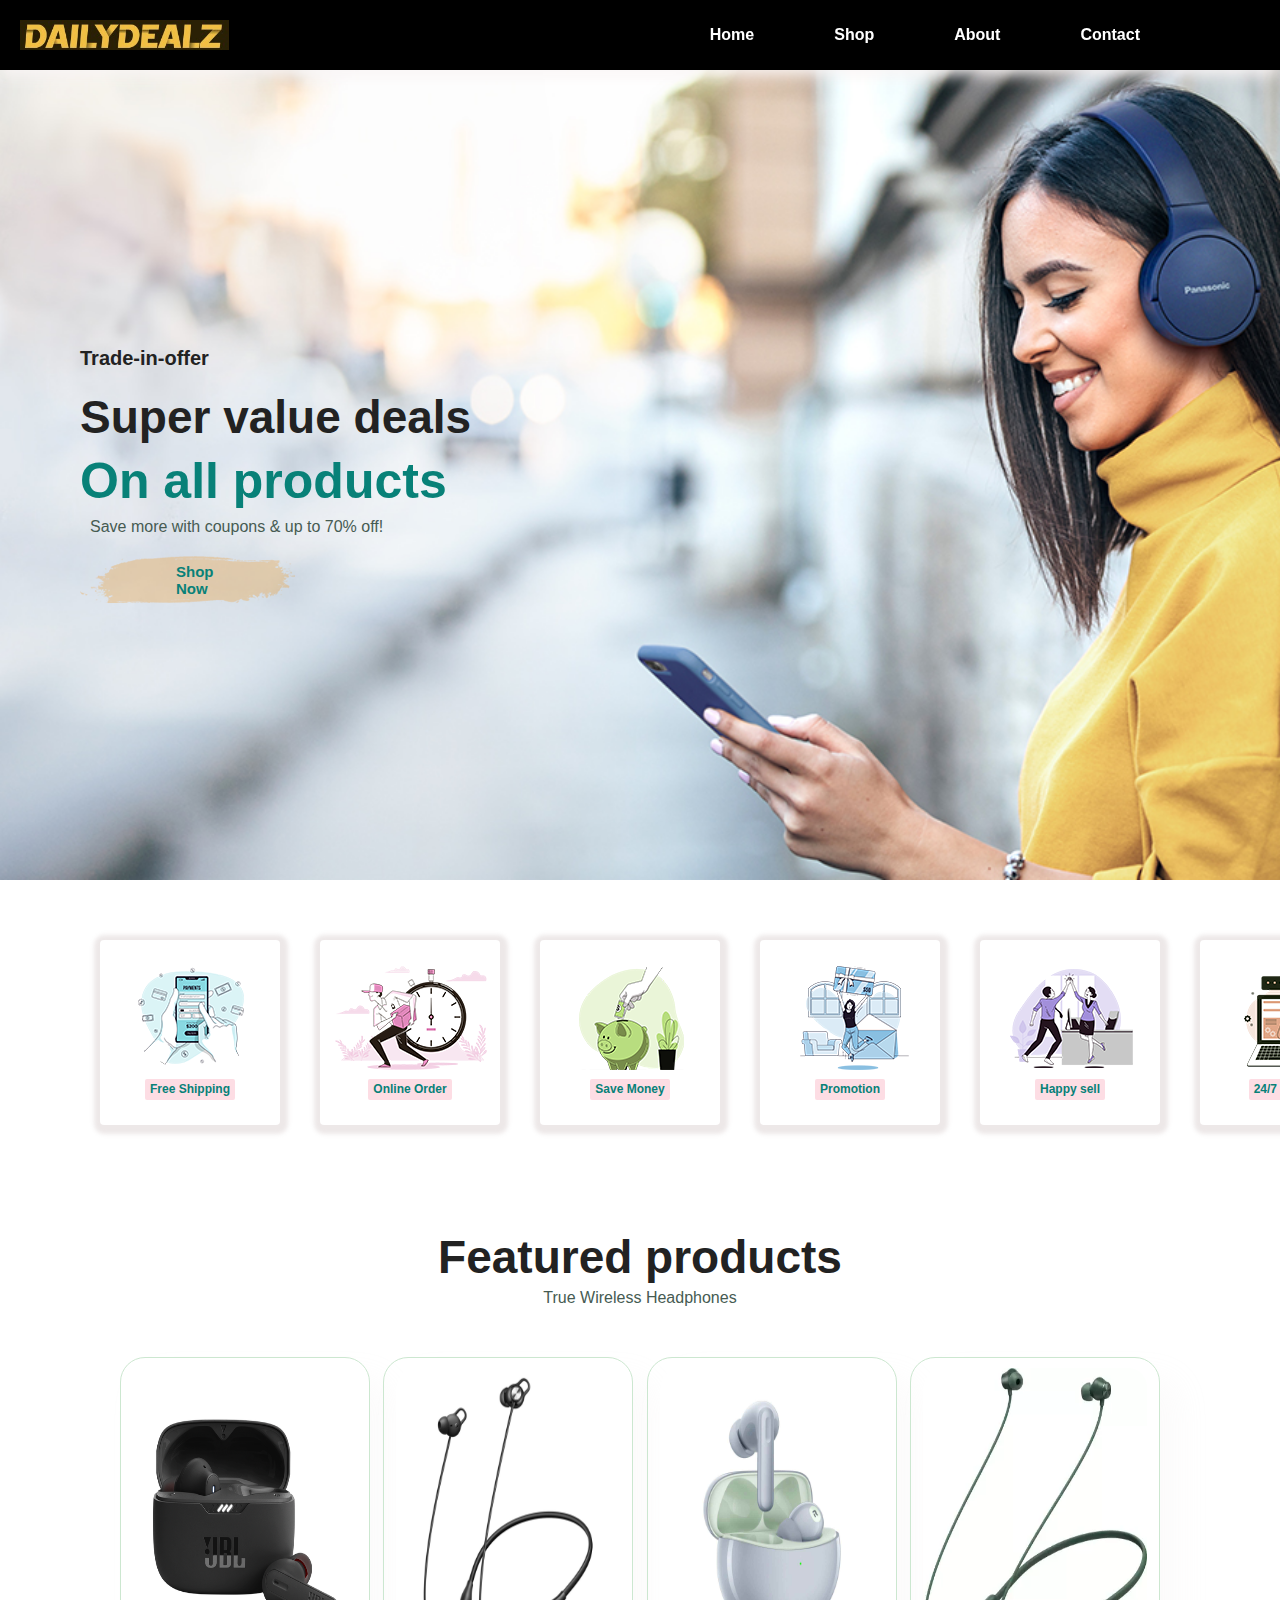
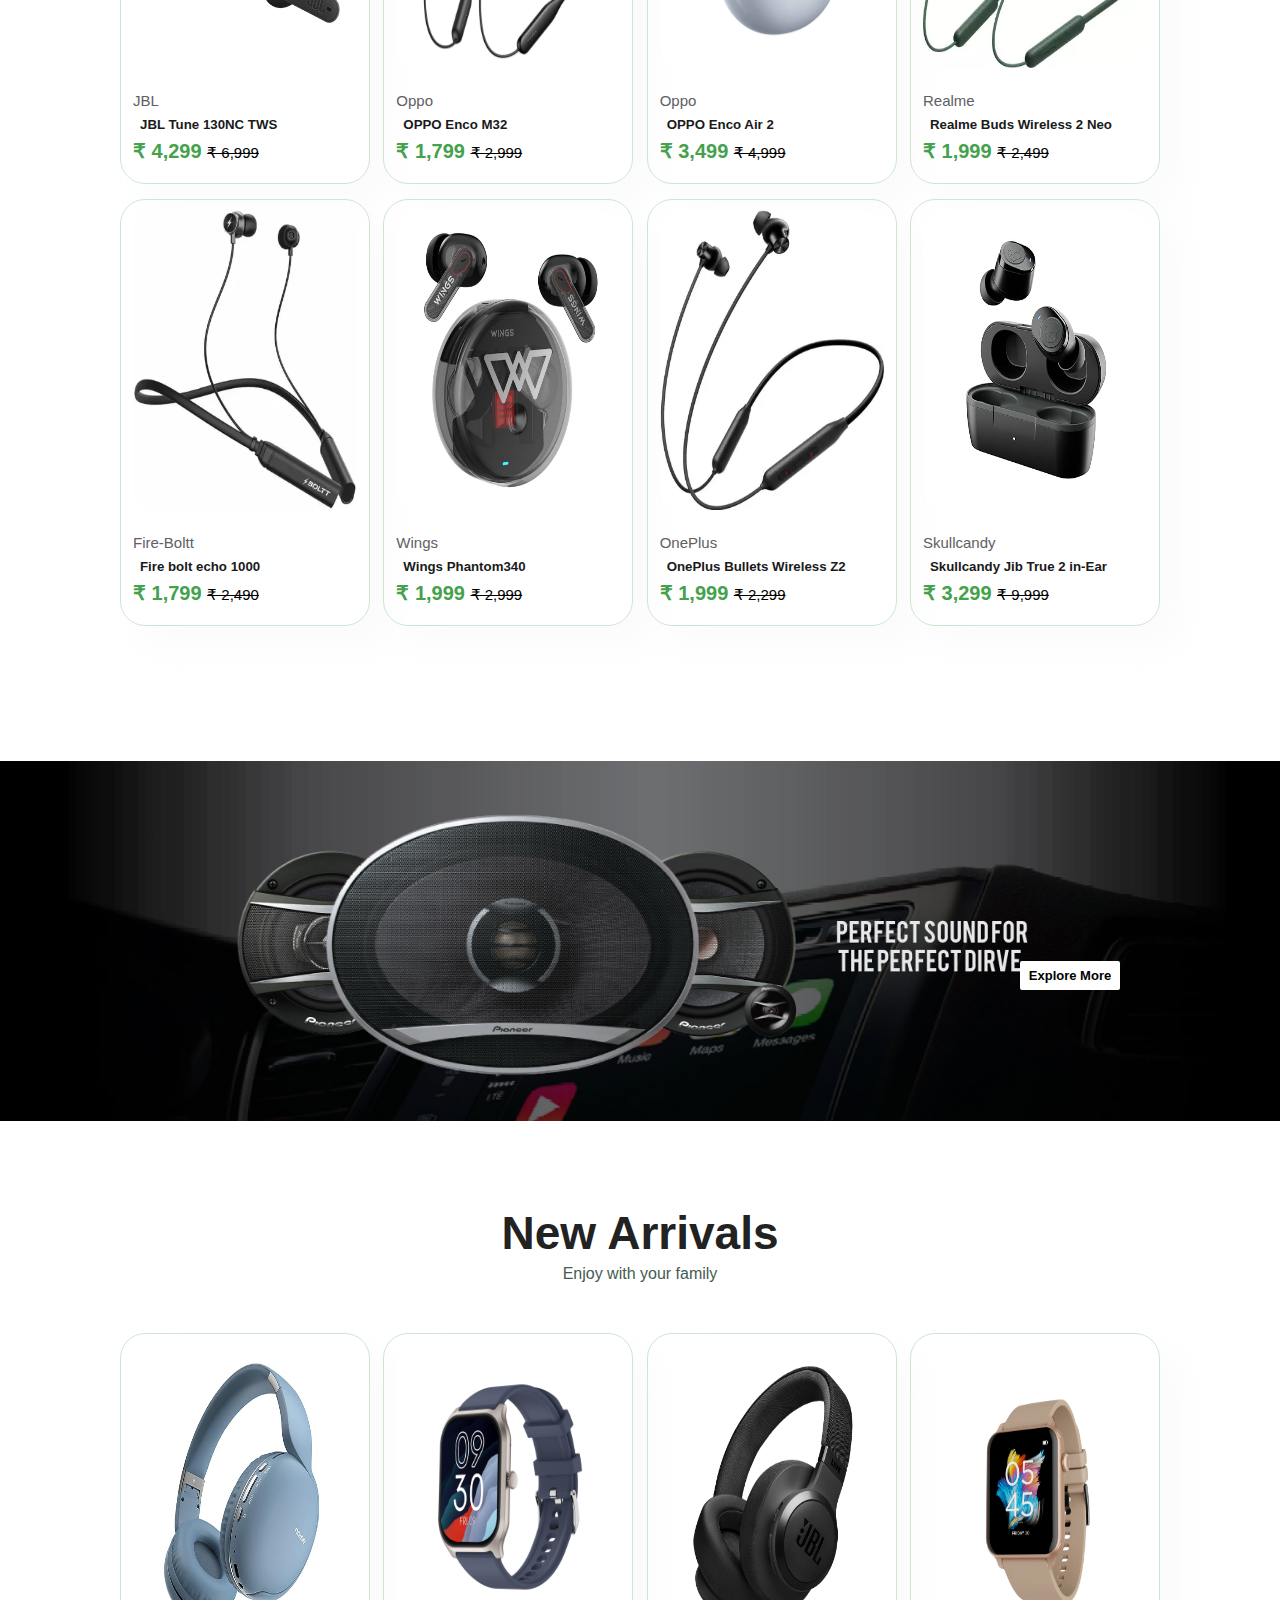
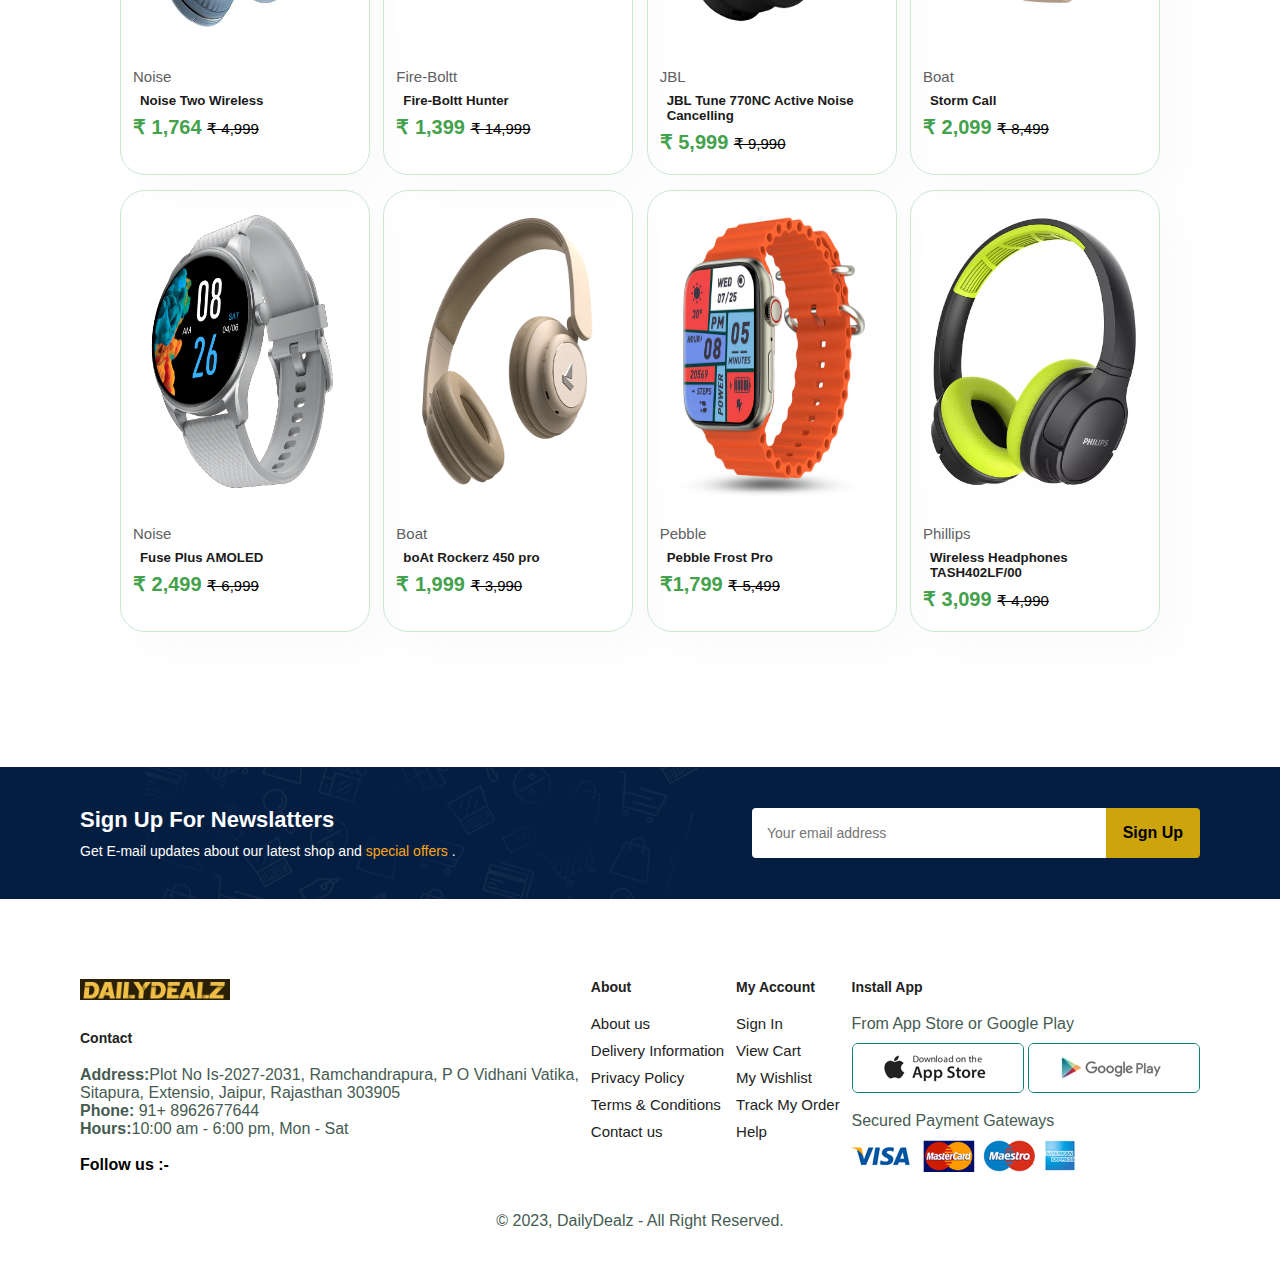
<file: index.html>
<!DOCTYPE html>
<html lang="en">

<head>
    <meta charset="UTF-8">
    <meta name="viewport" content="width=device-width, initial-scale=1.0">
    <title>DailyDealz</title>
    <link rel="stylesheet" href="https://cdnjs.cloudflare.com/ajax/libs/font-awesome/6.4.2/css/all.min.css"
        integrity="sha512-z3gLpd7yknf1YoNbCzqRKc4qyor8gaKU1qmn+CShxbuBusANI9QpRohGBreCFkKxLhei6S9CQXFEbbKuqLg0DA=="
        crossorigin="anonymous" referrerpolicy="no-referrer" />

    <link rel="stylesheet" href="style.css">

</head>

<body>
    <section id="header">
        <img src="daily.jpg" alt="Company Logo" height="30px">

        <div>
            <ul id="navbar">
                <li><a href="index.html">Home</a></li>
                <li><a href="shop.html">Shop</a></li>
                <li><a href="about.html">About</a></li>
                <li><a href="contact.html">Contact</a></li>
                <!-- <li><a href="account.html">Account</a></li> -->
                <li><a href="cart.html"><i class="fa-solid fa-cart-shopping fa-lg"></i></a></li>
            </ul>
        </div>
    </section>

    <section id="hero">
        <h4>Trade-in-offer</h4>
        <h2>Super value deals</h2>
        <h1>On all products</h1>
        <p style="margin-top: 5px; margin-left: 10px;">Save more with coupons & up to 70% off!</p>
        <button style="width: 90px;">Shop Now </button>
    </section>

    <section id="feature" class="section-p1">
        <div class="fe-box">
            <img src="f1.png" alt="Free Shipping">
            <h6>Free Shipping</h6>
        </div>
        <div class="fe-box">
            <img src="f2.png" alt="">
            <h6>Online Order</h6>

        </div>
        <div class="fe-box">
            <img src="f3.png" alt="Save Money">
            <h6>Save Money</h6>

        </div>
        <div class="fe-box">
            <img src="f4.png" alt="promotion">
            <h6>Promotion</h6>

        </div>

        <div class="fe-box">
            <img src="f5.png" alt="happiness">
            <h6>Happy sell</h6>

        </div>
        <div class="fe-box">
            <img src="f6.png" alt="24/7 Support">
            <h6>24/7 Support</h6>
        </div>
    </section>

    <section id="product" class="section-p1">
        <h2>Featured products</h2>
        <p style="margin-bottom: 30px;">True Wireless Headphones</p>
        <div class="pro-container">
            <div class="pro">
                <img src="jblear.png" height="300px">
                <div class="des">
                    <span>JBL</span>
                    <h5>JBL Tune 130NC TWS</h5>
                    <h4>₹ 4,299 <del style="font-weight: 10; font-size: 15px; color: black;">₹ 6,999</del> </h4>
                </div>
            </div>
            <div class="pro">
                <img src="oppoband.png" height="300px">
                <div class="des">
                    <span>Oppo</span>
                    <h5>OPPO Enco M32</h5>
                    <h4>₹ 1,799 <del style="font-weight: 10; font-size: 15px; color: black;">₹ 2,999</del> </h4>
                </div>
            </div>
            <div class="pro">
                <img src="oppo.png" height="300px">
                <div class="des">
                    <span>Oppo</span>
                    <h5>OPPO Enco Air 2 </h5>
                    <h4>₹ 3,499 <del style="font-weight: 10; font-size: 15px; color: black;">₹ 4,999</del> </h4>
                </div>
            </div>
            <div class="pro">
                <img src="realme.png" height="300px">
                <div class="des">
                    <span>Realme</span>
                    <h5>Realme Buds Wireless 2 Neo</h5>
                    <h4>₹ 1,999 <del style="font-weight: 10; font-size: 15px; color: black;">₹ 2,499</del> </h4>
                </div>
            </div>
            <div class="pro">
                <img src="firebolt.png" height="300px">
                <div class="des">
                    <span>Fire-Boltt</span>
                    <h5>Fire bolt echo 1000</h5>
                    <h4>₹ 1,799 <del style="font-weight: 10; font-size: 15px; color: black;">₹ 2,490</del> </h4>
                </div>
            </div>
            <div class="pro">
                <img src="wings.png" height="300px">
                <div class="des">
                    <span>Wings</span>
                    <h5>Wings Phantom340</h5>
                    <h4>₹ 1,999 <del style="font-weight: 10; font-size: 15px; color: black;">₹ 2,999</del> </h4>
                </div>
            </div>
            <div class="pro">
                <img src="oneplusband.png" height="300px">
                <div class="des">
                    <span>OnePlus</span>
                    <h5>OnePlus Bullets Wireless Z2</h5>
                    <h4>₹ 1,999 <del style="font-weight: 10; font-size: 15px; color: black;">₹ 2,299</del> </h4>
                </div>
            </div>
            <div class="pro">
                <img src="skullcandy.png" height="300px">
                <div class="des">
                    <span>Skullcandy</span>
                    <h5>Skullcandy Jib True 2 in-Ear</h5>
                    <h4>₹ 3,299 <del style="font-weight: 10; font-size: 15px; color: black;">₹ 9,999</del> </h4>
                </div>
            </div>
        </div>


    </section>

    <section id="banner" class="section-m1">
        <button style="width: 100px; "><B style="font-size: 13px;">Explore More</B></button>

    </section>

    <section id="product" class="section-p1">
        <h2>New Arrivals</h2>
        <p style="margin-bottom: 30px;">Enjoy with your family</p>
        <div class="pro-container">
            <div class="pro">
                <img src="noise.jpg" height="300px" onclick="window.location.href='sproduct.html';">
                <div class="des">
                    <span>Noise</span>
                    <h5>Noise Two Wireless</h5>
                    <h4>₹ 1,764 <del style="font-weight: 10; font-size: 15px; color: black;">₹ 4,999</del> </h4>
                </div>
            </div>
            <div class="pro">
                <img src="firewatch.png" height="300px">
                <div class="des">
                    <span>Fire-Boltt</span>
                    <h5>Fire-Boltt Hunter</h5>
                    <h4>₹ 1,399 <del style="font-weight: 10; font-size: 15px; color: black;">₹ 14,999</del> </h4>
                </div>
            </div>
            <div class="pro">
                <img src="jbl2.jpg" height="300px">
                <div class="des">
                    <span>JBL</span>
                    <h5>JBL Tune 770NC Active Noise Cancelling</h5>
                    <h4>₹ 5,999 <del style="font-weight: 10; font-size: 15px; color: black;">₹ 9,990</del> </h4>
                </div>
            </div>
            <div class="pro">
                <img src="boatwatch.png" height="300px">
                <div class="des">
                    <span>Boat</span>
                    <h5>Storm Call</h5>
                    <h4>₹ 2,099 <del style="font-weight: 10; font-size: 15px; color: black;">₹ 8,499</del> </h4>
                </div>
            </div>
            <div class="pro">
                <img src="noisewatch.png" height="300px">
                <div class="des">
                    <span>Noise</span>
                    <h5>Fuse Plus AMOLED</h5>
                    <h4>₹ 2,499 <del style="font-weight: 10; font-size: 15px; color: black;">₹ 6,999</del> </h4>
                </div>
            </div>
            <div class="pro">
                <img src="boatpro.jpg.webp" height="300px">
                <div class="des">
                    <span>Boat</span>
                    <h5>boAt Rockerz 450 pro</h5>
                    <h4>₹ 1,999  <del style="font-weight: 10; font-size: 15px; color: black;" >₹ 3,990</del> </h4>
                </div>
            </div>
            
            <div class="pro">
                <img src="pebble.png" height="300px">
                <div class="des">
                    <span>Pebble</span>
                    <h5>Pebble Frost Pro</h5>
                    <h4>₹1,799 <del style="font-weight: 10; font-size: 15px; color: black;">₹ 5,499</del> </h4>
                </div>
            </div>
            <div class="pro">
                <img src="phillips.jpg.webp" height="300px">
                <div class="des">
                    <span>Phillips</span>
                    <h5>Wireless Headphones TASH402LF/00</h5>
                    <h4>₹ 3,099 <del style="font-weight: 10; font-size: 15px; color: black;">₹ 4,990</del> </h4>
                </div>
            </div>
            
        </div>


    </section>

    <!-- <section id="sm-banner" class="section-p1">
        <div class="banner-box">

        </div>
    </section> -->

    <section id="newslatter" class="section-p1 section-m1">
        <div class="newstext">
            <h4 style="padding-bottom: 10px;">Sign Up For Newslatters</h4>
            <p>Get E-mail updates about our latest shop and <span style="color: #fba613;">special offers</span> .</p>

        </div>

        <div class="form">
            <input type="email" placeholder="Your email address">
            <button><a href="" style="text-decoration: none; font-weight: bold; font-size: 16px; color: black;">Sign
                    Up</a></button>
        </div>

    </section>

    <footer class="section-p1">
        <div class="col">
            <img src="daily.jpg" alt="" width="150px" style="margin-bottom: 30px;">
            <h4>Contact</h4>
            <p><strong>Address:</strong>Plot No Is-2027-2031, Ramchandrapura, P O Vidhani Vatika,<br> Sitapura,
                Extensio, Jaipur, Rajasthan 303905 </p>
            <p><strong>Phone:</strong> 91+ 8962677644</p>
            <p><strong>Hours:</strong>10:00 am - 6:00 pm, Mon - Sat </p>
            <div><br>
                <strong>Follow us :- </strong><br><br>
                <a href=""><i class="fa-brands fa-square-facebook fa-xl" style="color: #0e52c8;"></i></a>
                <a href=""><i class="fa-brands fa-linkedin fa-xl" style="color: #0b43a2;"></i></a>
                <a href=""><i class="fa-brands fa-square-x-twitter fa-xl" style="color: #010813;"></i></a>
                <a href=""><i class="fa-brands fa-square-instagram fa-xl" style="color: #e6148e;"></i></a>
                <a href=""><i class="fa-brands fa-square-whatsapp fa-xl" style="color: #15ca12;"></i></a>
            </div>
        </div>

        <div class="col">
            <h4>About</h4>
            <a href="">About us</a>
            <a href="">Delivery Information</a>
            <a href="">Privacy Policy</a>
            <a href="">Terms & Conditions</a>
            <a href="">Contact us</a>
        </div>

        <div class="col">
            <h4>My Account</h4>
            <a href="">Sign In</a>
            <a href="">View Cart </a>
            <a href="">My Wishlist</a>
            <a href="">Track My Order</a>
            <a href="">Help</a>
        </div>

        <div class="col install">
            <h4>Install App</h4>
            <p>From App Store or Google Play</p>
            <div class="row">
                <img src="app.jpg" alt="">
                <img src="play.jpg" alt="">
            </div>
            <p>Secured Payment Gateways </p>
            <img src="pay.png" alt="">
        </div>

        <div style="width: 100%; text-align: center;">
            <p>© 2023, DailyDealz - All Right Reserved.</p>
        </div>


    </footer>
</body>

</html>
</file>
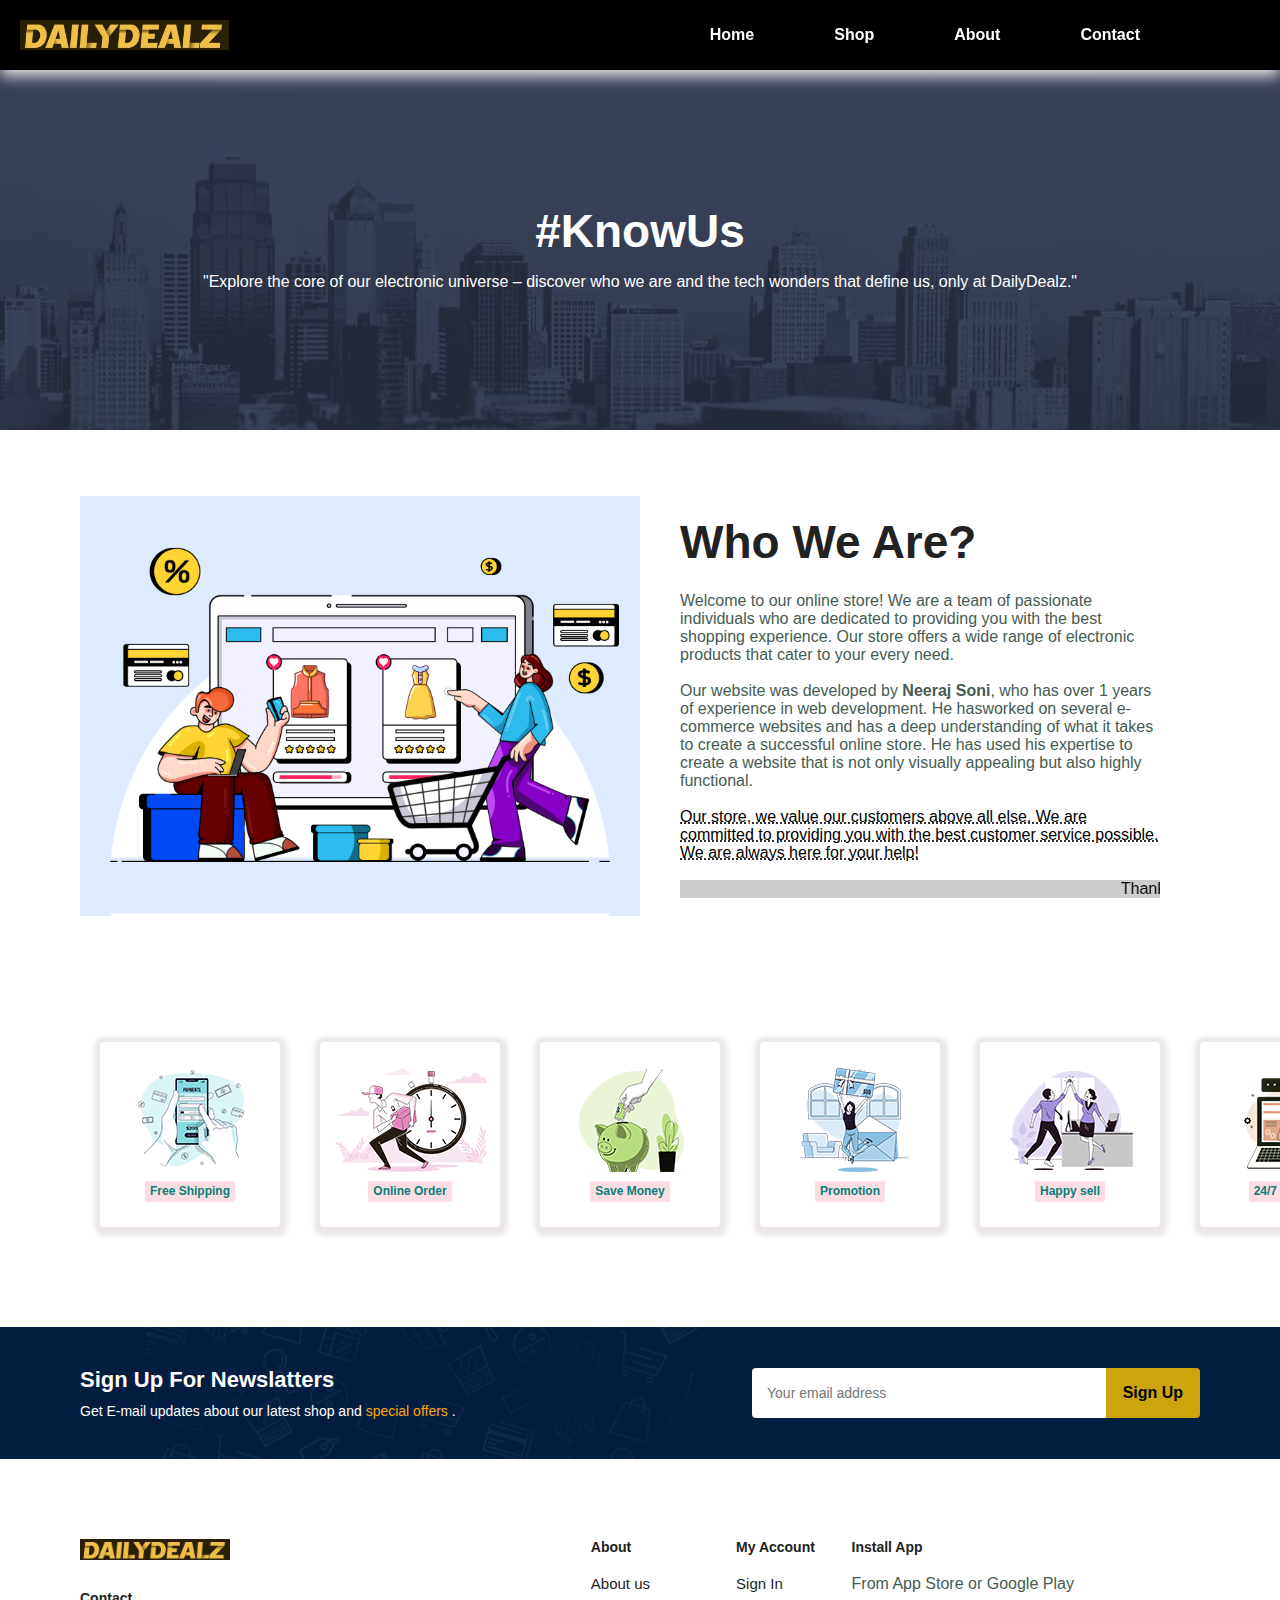
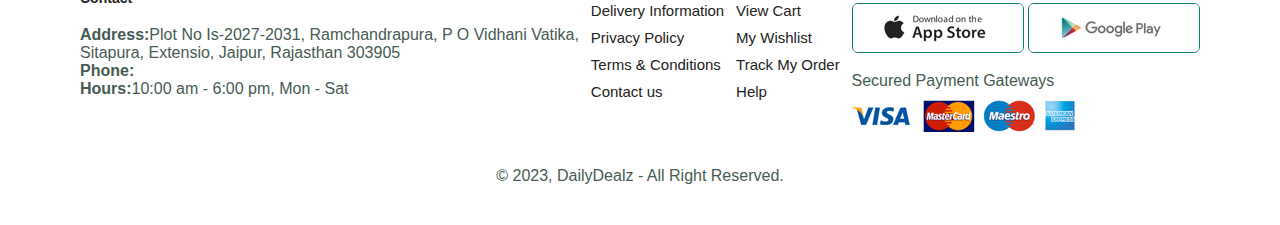
<file: about.html>
<!DOCTYPE html>
<html lang="en">

<head>
    <meta charset="UTF-8">
    <meta name="viewport" content="width=device-width, initial-scale=1.0">
    <title>Shop-DailyDealz</title>
    <!-- <link rel="stylesheet" href="https://pro.fontawesome.com/releases/v5.10.0/css/all.min.css"/> -->
    <link rel="stylesheet" href="https://cdnjs.cloudflare.com/ajax/libs/font-awesome/6.4.2/css/all.min.css"
        integrity="sha512-z3gLpd7yknf1YoNbCzqRKc4qyor8gaKU1qmn+CShxbuBusANI9QpRohGBreCFkKxLhei6S9CQXFEbbKuqLg0DA=="
        crossorigin="anonymous" referrerpolicy="no-referrer" />

    <link rel="stylesheet" href="style.css">

</head>

<body>
    <section id="header">
        <img src="daily.jpg" alt="Company Logo" height="30px">

        <div>
            <ul id="navbar">
                <li><a href="index.html">Home</a></li>
                <li><a href="shop.html">Shop</a></li>
                <li><a href="about.html">About</a></li>
                <li><a href="contact.html">Contact</a></li>
                <!-- <li><a href="account.html">Account</a></li> -->
                <!-- <li><a href="cart.html"><i class="fa-regular fa-cart-shopping" style="color: #fba613;"></i></a></li> -->
                <li><a href="cart.html"><i class="fa-solid fa-cart-shopping fa-lg"></i></a></li>
            </ul>
        </div>
    </section>

    <section id="Pageheader" class="about-header">
        <h2>#KnowUs</h2>
        <p>"Explore the core of our electronic universe – discover who we are and the tech wonders that define us, only
            at DailyDealz."</p>
    </section>

    <section id="about-head" class="section-p1">
        <img src="a6.jpg" alt="">
        <div>
            <h2>Who We Are?</h2><br>
            <p>Welcome to our online store! We are a team of passionate individuals who are dedicated to providing you
                with the best shopping experience. Our store offers a wide range of electronic products that cater to your every need.<br><br>Our website was developed by <b>Neeraj Soni</b>, who has over 1 years of
                experience in web development. He hasworked on several e-commerce websites and has a deep understanding of what it takes to create a successful online store. He has used his expertise to create a website that is not only visually
                appealing but also highly functional.</p><br>
                <abbr title="">Our store, we value our customers above all else. We are committed to providing you with the best customer service possible. We are always here for your help!</abbr>
            <br><br>
            <marquee bgcolor="#ccc" loop="-1" scrollamount="5" width="100%">Thank you for choosing our store. We hope
                you enjoy your shopping experience!</marquee>
        </div>
    </section>

    <section id="feature" class="section-p1">
        <div class="fe-box">
            <img src="f1.png" alt="Free Shipping">
            <h6>Free Shipping</h6>
        </div>
        <div class="fe-box">
            <img src="f2.png" alt="">
            <h6>Online Order</h6>

        </div>
        <div class="fe-box">
            <img src="f3.png" alt="Save Money">
            <h6>Save Money</h6>

        </div>
        <div class="fe-box">
            <img src="f4.png" alt="promotion">
            <h6>Promotion</h6>
            
        </div>

        <div class="fe-box">
            <img src="f5.png" alt="happiness">
            <h6>Happy sell</h6>

        </div>
        <div class="fe-box">
            <img src="f6.png" alt="24/7 Support">
            <h6>24/7 Support</h6>
        </div>
    </section>

    <section id="newslatter" class="section-p1 section-m1">
        <div class="newstext">
            <h4 style="padding-bottom: 10px;">Sign Up For Newslatters</h4>
            <p >Get E-mail updates about our latest shop and <span style="color: #fba613;">special offers</span> .</p>

        </div>

        <div class="form">
            <input type="email" placeholder="Your email address">
            <button><a href="" style="text-decoration: none; font-weight: bold; font-size: 16px; color: black;">Sign Up</a></button>
        </div>

    </section>

    <footer class="section-p1">
        <div class="col">
            <img src="daily.jpg" alt="" width="150px" style="margin-bottom: 30px;">
            <h4>Contact</h4>
            <p><strong>Address:</strong>Plot No Is-2027-2031, Ramchandrapura, P O Vidhani Vatika,<br> Sitapura,
                Extensio, Jaipur, Rajasthan 303905 </p>
            <p><strong>Phone:</strong></p>
            <p><strong>Hours:</strong>10:00 am - 6:00 pm, Mon - Sat </p>
            <div><br>
                <a href=""><i class="fa-brands fa-square-facebook fa-xl" style="color: #0e52c8;"></i></a>
                <a href=""><i class="fa-brands fa-linkedin fa-xl" style="color: #0b43a2;"></i></a>
                <a href=""><i class="fa-brands fa-square-x-twitter fa-xl" style="color: #010813;"></i></a>
                <a href=""><i class="fa-brands fa-square-instagram fa-xl" style="color: #e6148e;"></i></a>
                <a href=""><i class="fa-brands fa-square-whatsapp fa-xl" style="color: #15ca12;"></i></a>
            </div>
        </div>

        <div class="col">
            <h4>About</h4>
            <a href="">About us</a>
            <a href="">Delivery Information</a>
            <a href="">Privacy Policy</a>
            <a href="">Terms & Conditions</a>
            <a href="">Contact us</a>
        </div>

        <div class="col">
            <h4>My Account</h4>
            <a href="">Sign In</a>
            <a href="">View Cart </a>
            <a href="">My Wishlist</a>
            <a href="">Track My Order</a>
            <a href="">Help</a>
        </div>

        <div class="col install">
            <h4>Install App</h4>
            <p>From App Store or Google Play</p>
            <div class="row">
                <img src="app.jpg" alt="">
                <img src="play.jpg" alt="">
            </div>
            <p>Secured Payment Gateways </p>
            <img src="pay.png" alt="">
        </div>

        <div style="width: 100%; text-align: center;">
            <p>© 2023, DailyDealz - All Right Reserved.</p>
        </div>


    </footer>
</body>

</html>
</file>
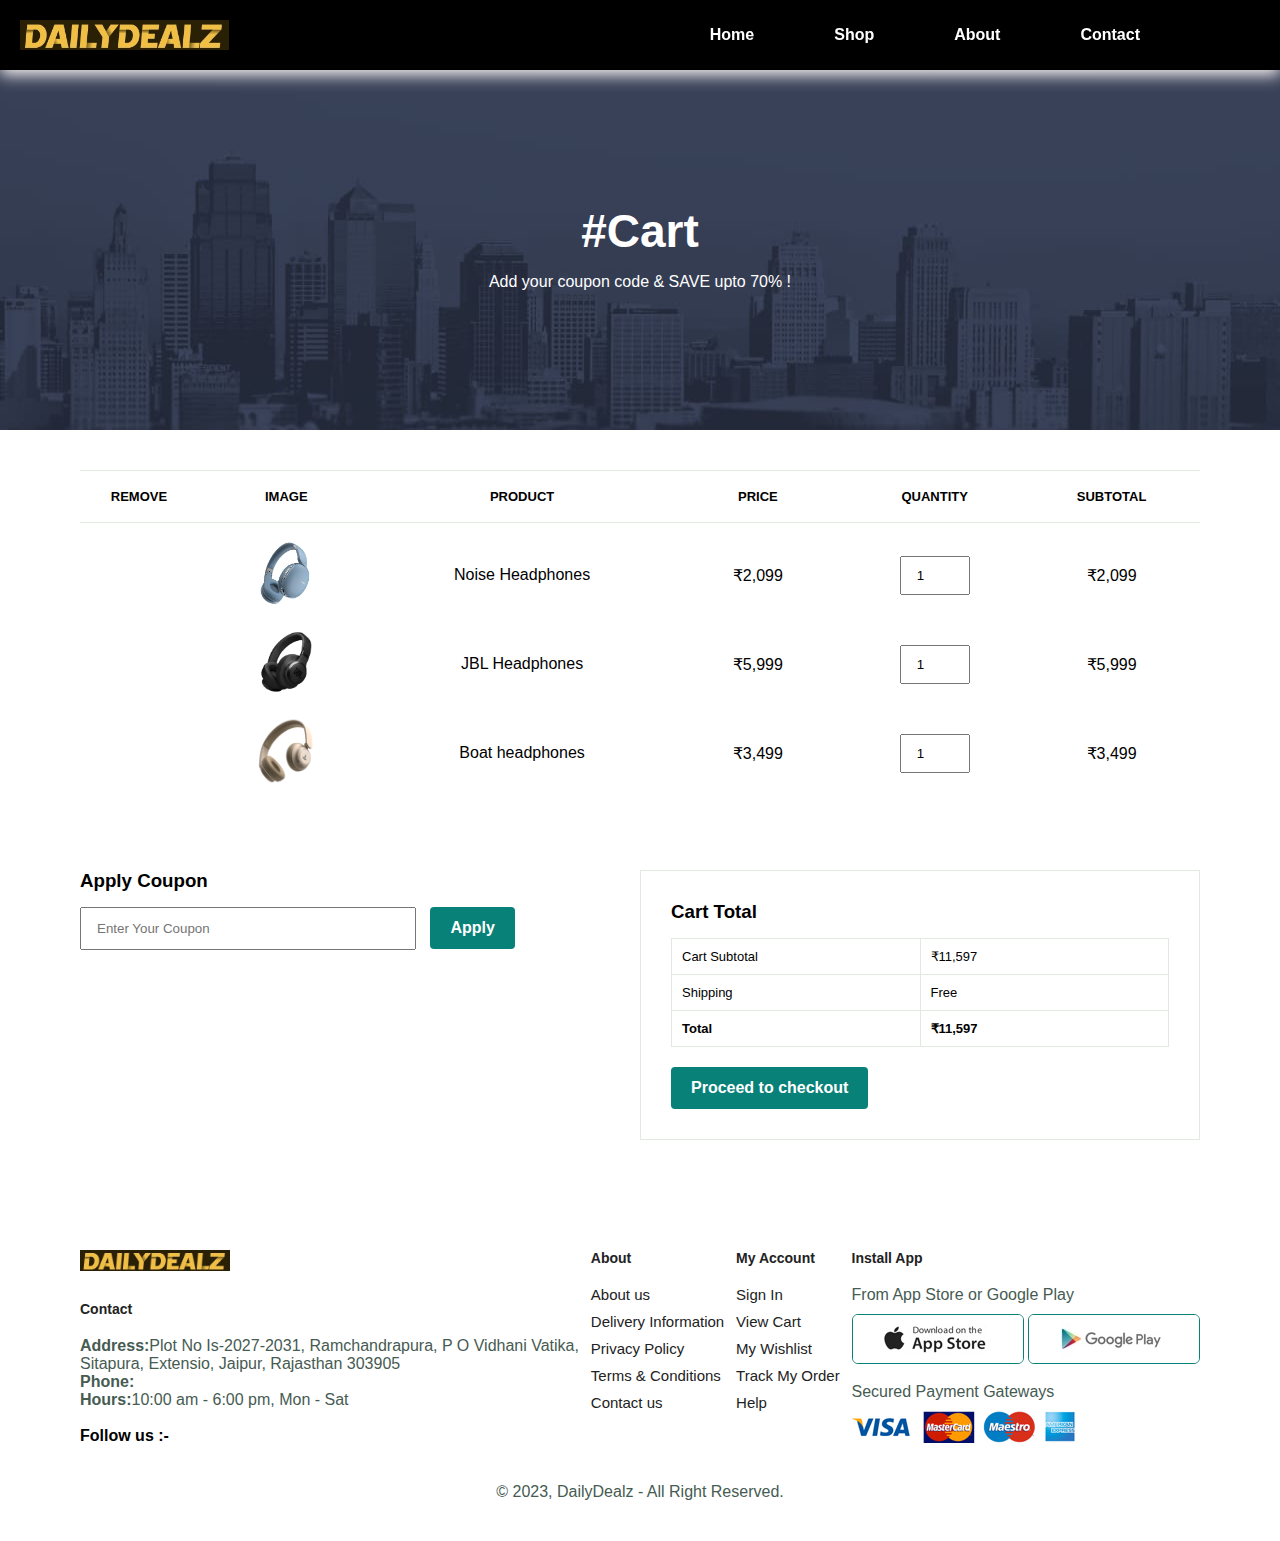
<file: cart.html>
<!DOCTYPE html>
<html lang="en">

<head>
    <meta charset="UTF-8">
    <meta name="viewport" content="width=device-width, initial-scale=1.0">
    <title>Shop-DailyDealz</title>
    <!-- <link rel="stylesheet" href="https://pro.fontawesome.com/releases/v5.10.0/css/all.min.css"/> -->
    <link rel="stylesheet" href="https://cdnjs.cloudflare.com/ajax/libs/font-awesome/6.4.2/css/all.min.css"
        integrity="sha512-z3gLpd7yknf1YoNbCzqRKc4qyor8gaKU1qmn+CShxbuBusANI9QpRohGBreCFkKxLhei6S9CQXFEbbKuqLg0DA=="
        crossorigin="anonymous" referrerpolicy="no-referrer" />

    <link rel="stylesheet" href="style.css">

</head>

<body>
    <section id="header">
        <img src="daily.jpg" alt="Company Logo" height="30px">

        <div>
            <ul id="navbar">
                <li><a href="index.html">Home</a></li>
                <li><a href="shop.html">Shop</a></li>
                <li><a href="about.html">About</a></li>
                <li><a href="contact.html">Contact</a></li>
                <!-- <li><a href="account.html">Account</a></li> -->
                <!-- <li><a href="cart.html"><i class="fa-regular fa-cart-shopping" style="color: #fba613;"></i></a></li> -->
                <li><a href="cart.html"><i class="fa-solid fa-cart-shopping fa-lg"></i></a></li>
            </ul>
        </div>
    </section>

    <section id="Pageheader" class="about-header">
        <h2>#Cart</h2>
        <p>Add your coupon code & SAVE upto 70% !</p>
    </section>

    <section id="cart" class="section-p1">
        <table width="100%">
            <thead>
                <tr>
                    <td>REMOVE</td>
                    <td>IMAGE</td>
                    <td>PRODUCT</td>
                    <td>PRICE</td>
                    <td>QUANTITY</td>
                    <td>SUBTOTAL</td>
                </tr>
            </thead>
            <tbody>
                <tr>
                    <td><a href="#"><i class="fa-regular fa-circle-xmark" style="color: #1b1c1d;"></i></a></td>
                    <td><img src="noise.jpg" height="70px" alt=""></td>
                    <td>Noise Headphones</td>
                    <td>₹2,099</td>
                    <td><input type="number" value="1" max="10" min="1"></td>
                    <td>₹2,099</td>
                </tr>
                <tr>
                    <td><a href="#"><i class="fa-regular fa-circle-xmark" style="color: #1b1c1d;"></i></a></td>
                    <td><img src="jbl2.jpg" height="70px" alt=""></td>
                    <td>JBL Headphones</td>
                    <td>₹5,999</td>
                    <td><input type="number" value="1" max="10" min="1"></td>
                    <td>₹5,999</td>
                </tr>
                <tr>
                    <td><a href="#"><i class="fa-regular fa-circle-xmark" style="color: #1b1c1d;"></i></a></td>
                    <td><img src="boatpro.jpg.webp" height="70px" alt=""></td>
                    <td>Boat headphones</td>
                    <td>₹3,499</td>
                    <td><input type="number" value="1" max="10" min="1"></td>
                    <td>₹3,499</td>
                </tr>
            </tbody>
        </table>
    </section>

    <section id="cart-add" class="section-p1">
        <div id="coupon">
            <h3>Apply Coupon</h3>
            <div>
                <input type="text" placeholder="Enter Your Coupon">
                <button class="normaly">Apply</button>
            </div>
        </div>

        <div id="subtotal">
            <h3>Cart Total</h3>
            <table>
                    <tr>
                        <td>Cart Subtotal</td>
                        <td>₹11,597</td>
                    </tr>
                    <tr>
                        <td>Shipping</td>
                        <td>Free</td>
                    </tr>
                    <tr>
                        <td><strong>Total</strong></td>
                        <td><strong>₹11,597</strong></td>
                    </tr>
            </table>
            <button class="normaly">Proceed to checkout</button>
        </div>
    </section>

    <footer class="section-p1">
        <div class="col">
            <img src="daily.jpg" alt="" width="150px" style="margin-bottom: 30px;">
            <h4>Contact</h4>
            <p><strong>Address:</strong>Plot No Is-2027-2031, Ramchandrapura, P O Vidhani Vatika,<br> Sitapura,
                Extensio, Jaipur, Rajasthan 303905 </p>
            <p><strong>Phone:</strong></p>
            <p><strong>Hours:</strong>10:00 am - 6:00 pm, Mon - Sat </p>
            <div><br>
                <strong>Follow us :- </strong><br><br>
                <a href=""><i class="fa-brands fa-square-facebook fa-xl" style="color: #0e52c8;"></i></a>
                <a href=""><i class="fa-brands fa-linkedin fa-xl" style="color: #0b43a2;"></i></a>
                <a href=""><i class="fa-brands fa-square-x-twitter fa-xl" style="color: #010813;"></i></a>
                <a href=""><i class="fa-brands fa-square-instagram fa-xl" style="color: #e6148e;"></i></a>
                <a href=""><i class="fa-brands fa-square-whatsapp fa-xl" style="color: #15ca12;"></i></a>
            </div>
        </div>

        <div class="col">
            <h4>About</h4>
            <a href="">About us</a>
            <a href="">Delivery Information</a>
            <a href="">Privacy Policy</a>
            <a href="">Terms & Conditions</a>
            <a href="">Contact us</a>
        </div>

        <div class="col">
            <h4>My Account</h4>
            <a href="">Sign In</a>
            <a href="">View Cart </a>
            <a href="">My Wishlist</a>
            <a href="">Track My Order</a>
            <a href="">Help</a>
        </div>

        <div class="col install">
            <h4>Install App</h4>
            <p>From App Store or Google Play</p>
            <div class="row">
                <img src="app.jpg" alt="">
                <img src="play.jpg" alt="">
            </div>
            <p>Secured Payment Gateways </p>
            <img src="pay.png" alt="">
        </div>

        <div style="width: 100%; text-align: center;">
            <p>© 2023, DailyDealz - All Right Reserved.</p>
        </div>


    </footer>
</body>

</html>
</file>
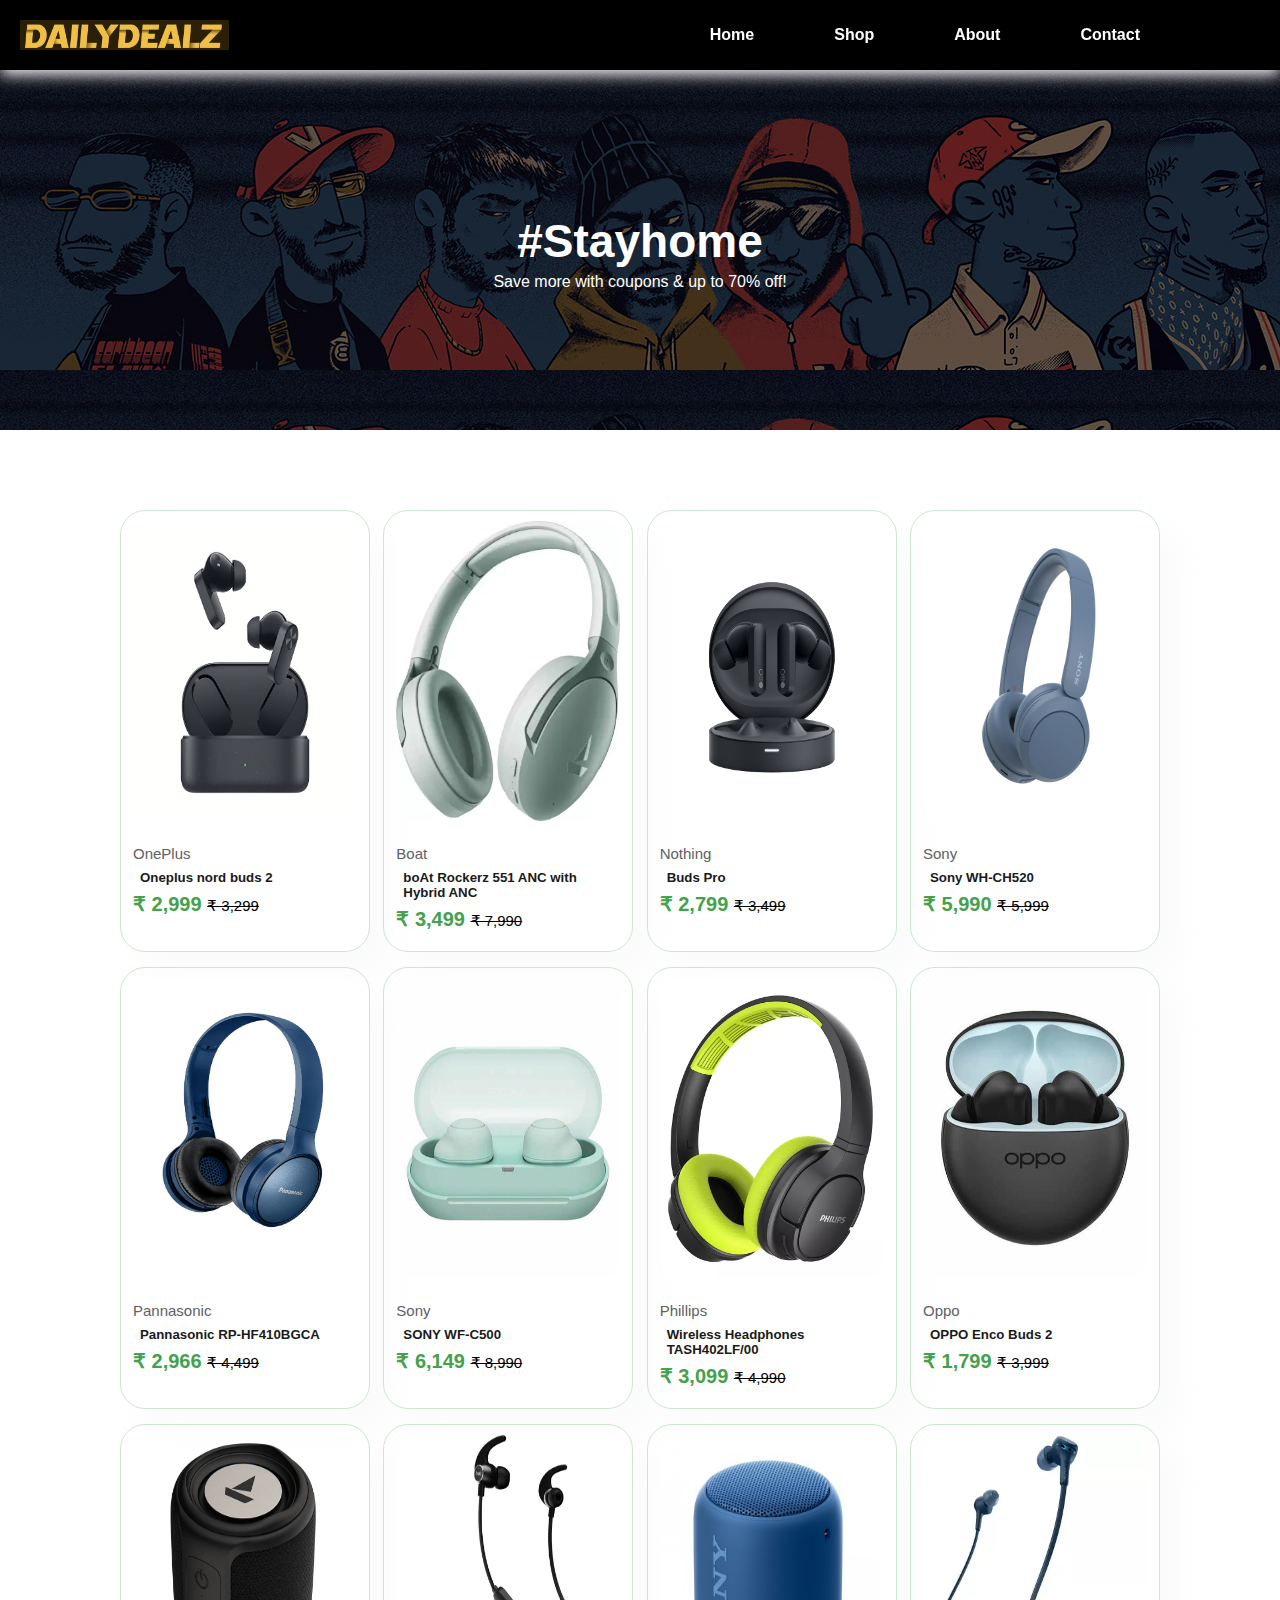
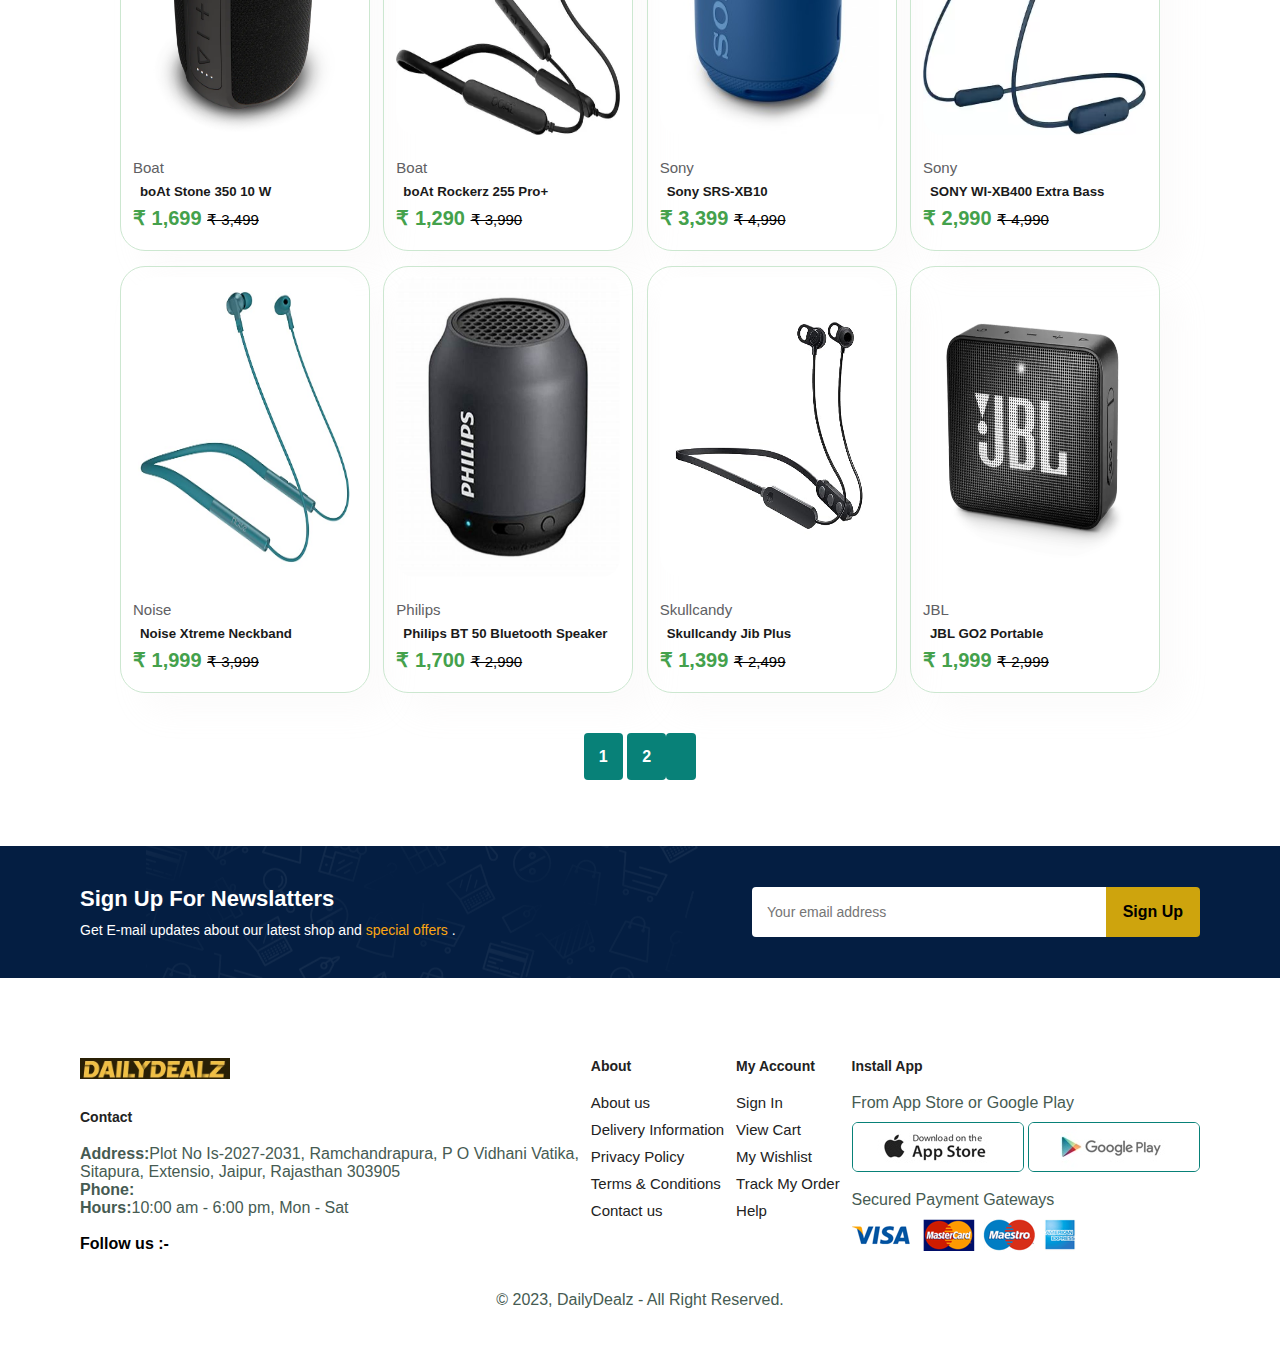
<file: shop.html>
<!DOCTYPE html>
<html lang="en">
<head>
    <meta charset="UTF-8">
    <meta name="viewport" content="width=device-width, initial-scale=1.0">
    <title>Shop-DailyDealz</title>
    <!-- <link rel="stylesheet" href="https://pro.fontawesome.com/releases/v5.10.0/css/all.min.css"/> -->
    <link rel="stylesheet" href="https://cdnjs.cloudflare.com/ajax/libs/font-awesome/6.4.2/css/all.min.css" integrity="sha512-z3gLpd7yknf1YoNbCzqRKc4qyor8gaKU1qmn+CShxbuBusANI9QpRohGBreCFkKxLhei6S9CQXFEbbKuqLg0DA==" crossorigin="anonymous" referrerpolicy="no-referrer" />

    <link rel="stylesheet" href="style.css">

</head>
<body>
    <section id="header">
        <img src="daily.jpg" alt="Company Logo" height="30px">

        <div>
            <ul id="navbar">
                <li><a href="index.html">Home</a></li>
                <li><a href="shop.html">Shop</a></li>
                <li><a href="about.html">About</a></li>
                <li><a href="contact.html">Contact</a></li>
                <!-- <li><a href="account.html">Account</a></li> -->
                <!-- <li><a href="cart.html"><i class="fa-regular fa-cart-shopping" style="color: #fba613;"></i></a></li> -->
                <li><a href="cart.html"><i class="fa-solid fa-cart-shopping fa-lg"></i></a></li>
            </ul>
        </div>
    </section>

    <section id="page-header">
        <h2>#Stayhome</h2>
        <p >Save more with coupons & up to 70% off!</p>
    </section>
    
    <section id="product" class="section-p1" style="margin-bottom: -80px;">

        <div class="pro-container" >
            <div class="pro">
                <img src="oneplus.png" height="300px">
                <div class="des">
                    <span>OnePlus</span>
                    <h5>Oneplus nord buds 2</h5>
                    <h4>₹ 2,999  <del style="font-weight: 10; font-size: 15px; color: black;" >₹ 3,299</del> </h4>
                </div>
            </div>
            <div class="pro">
                <img src="boat1.jpg" height="300px">
                <div class="des">
                    <span>Boat</span>
                    <h5>boAt Rockerz 551 ANC with Hybrid ANC</h5>
                    <h4>₹ 3,499  <del style="font-weight: 10; font-size: 15px; color: black;" >₹ 7,990</del> </h4>
                </div>
            </div>
            <div class="pro">
                <img src="nothing.png" height="300px">
                <div class="des">
                    <span>Nothing</span>
                    <h5>Buds Pro</h5>
                    <h4>₹ 2,799  <del style="font-weight: 10; font-size: 15px; color: black;" >₹ 3,499</del> </h4>
                </div>
            </div>
            <div class="pro">
                <img src="sony.jpg" height="300px">
                <div class="des">
                    <span>Sony</span>
                    <h5>Sony WH-CH520</h5>
                    <h4>₹ 5,990  <del style="font-weight: 10; font-size: 15px; color: black;" >₹ 5,999</del> </h4>
                </div>
            </div>
            <div class="pro">
                <img src="pannasonic.jpg" height="300px">
                <div class="des">
                    <span>Pannasonic</span>
                    <h5>Pannasonic RP-HF410BGCA</h5>
                    <h4>₹ 2,966  <del style="font-weight: 10; font-size: 15px; color: black;" >₹ 4,499</del> </h4>
                </div>
            </div>
            <div class="pro">
                <img src="sonyear.png" height="300px">
                <div class="des">
                    <span>Sony</span>
                    <h5>SONY WF-C500 </h5>
                    <h4>₹ 6,149  <del style="font-weight: 10; font-size: 15px; color: black;" >₹ 8,990</del> </h4>
                </div>
            </div>
            <div class="pro">
                <img src="phillips.jpg.webp" height="300px">
                <div class="des">
                    <span>Phillips</span>
                    <h5>Wireless Headphones TASH402LF/00</h5>
                    <h4>₹ 3,099  <del style="font-weight: 10; font-size: 15px; color: black;" >₹ 4,990</del> </h4>
                </div>
            </div>
            
            <div class="pro">
                <img src="oppoenco.png" height="300px">
                <div class="des">
                    <span>Oppo</span>
                    <h5>OPPO Enco Buds 2 </h5>
                    <h4>₹ 1,799  <del style="font-weight: 10; font-size: 15px; color: black;" >₹ 3,999</del> </h4>
                </div>
            </div>
            <div class="pro">
                <img src="boatspeaker.png" height="300px">
                <div class="des">
                    <span>Boat</span>
                    <h5>boAt Stone 350 10 W</h5>
                    <h4>₹ 1,699  <del style="font-weight: 10; font-size: 15px; color: black;" >₹ 3,499</del> </h4>
                </div>
            </div>
            <div class="pro">
                <img src="boatspeaker2.png" height="300px">
                <div class="des">
                    <span>Boat</span>
                    <h5>boAt Rockerz 255 Pro+</h5>
                    <h4>₹ 1,290  <del style="font-weight: 10; font-size: 15px; color: black;" >₹ 3,990</del> </h4>
                </div>
            </div>
            <div class="pro">
                <img src="sonyspeaker.png" height="300px">
                <div class="des">
                    <span>Sony</span>
                    <h5>Sony SRS-XB10 </h5>
                    <h4>₹ 3,399  <del style="font-weight: 10; font-size: 15px; color: black;" >₹ 4,990</del> </h4>
                </div>
            </div>
            <div class="pro">
                <img src="sonyband.png" height="300px">
                <div class="des">
                    <span>Sony</span>
                    <h5>SONY WI-XB400 Extra Bass </h5>
                    <h4>₹ 2,990 <del style="font-weight: 10; font-size: 15px; color: black;" >₹ 4,990</del> </h4>
                </div>
            </div>
            <div class="pro">
                <img src="noiseband.png" height="300px">
                <div class="des">
                    <span>Noise</span>
                    <h5>Noise Xtreme Neckband</h5>
                    <h4>₹ 1,999  <del style="font-weight: 10; font-size: 15px; color: black;" >₹ 3,999</del> </h4>
                </div>
            </div>
            <div class="pro">
                <img src="phillipsspeaker.png" height="300px">
                <div class="des">
                    <span>Philips</span>
                    <h5>Philips BT 50 Bluetooth Speaker </h5>
                    <h4>₹ 1,700 <del style="font-weight: 10; font-size: 15px; color: black;" >₹ 2,990</del> </h4>
                </div>
            </div>
            <div class="pro">
                <img src="skullcandyband.png" height="300px">
                <div class="des">
                    <span>Skullcandy</span>
                    <h5>Skullcandy Jib Plus</h5>
                    <h4>₹ 1,399  <del style="font-weight: 10; font-size: 15px; color: black;" >₹ 2,499</del> </h4>
                </div>
            </div>
            
            <div class="pro">
                <img src="jblspeaker.png" height="300px">
                <div class="des">
                    <span>JBL</span>
                    <h5>JBL GO2 Portable </h5>
                    <h4>₹ 1,999  <del style="font-weight: 10; font-size: 15px; color: black;" >₹ 2,999</del> </h4>
                </div>
            </div>
        </div>

            
    </section>

    <section id="pagination" class="section-p1">    
        <a href="#">1</a>
        <a href="luxury.html">2</a>
        <a href="#"><i class="fa-solid fa-arrow-right"></i></a>
    </section>
    <!-- <section id="sm-banner" class="section-p1">
        <div class="banner-box">

        </div>
    </section> -->

    <section id="newslatter" class="section-p1 section-m1">
        <div class="newstext">
            <h4 style="padding-bottom: 10px;">Sign Up For Newslatters</h4>
            <p >Get E-mail updates about our latest shop and <span style="color: #fba613;">special offers</span> .</p>

        </div>

        <div class="form">
            <input type="email" placeholder="Your email address">
            <button><a href="" style="text-decoration: none; font-weight: bold; font-size: 16px; color: black;">Sign Up</a></button>
        </div>

    </section>

    <footer class="section-p1">
        <div class="col">
            <img src="daily.jpg" alt="" width="150px" style="margin-bottom: 30px;">
            <h4>Contact</h4>
            <p><strong>Address:</strong>Plot No Is-2027-2031, Ramchandrapura, P O Vidhani Vatika,<br> Sitapura, Extensio, Jaipur, Rajasthan 303905 </p>
            <p><strong>Phone:</strong></p>
            <p><strong>Hours:</strong>10:00 am - 6:00 pm, Mon - Sat </p>
            <div><br>
                <strong>Follow us :- </strong><br><br>
                <a href=""><i class="fa-brands fa-square-facebook fa-xl" style="color: #0e52c8;"></i></a>
                <a href=""><i class="fa-brands fa-linkedin fa-xl" style="color: #0b43a2;"></i></a>
                <a href=""><i class="fa-brands fa-square-x-twitter fa-xl" style="color: #010813;"></i></a>
                <a href=""><i class="fa-brands fa-square-instagram fa-xl" style="color: #e6148e;"></i></a>
                <a href=""><i class="fa-brands fa-square-whatsapp fa-xl" style="color: #15ca12;"></i></a>
                </div>
        </div>

        <div class="col">
         <h4>About</h4>
         <a href="">About us</a>
         <a href="">Delivery  Information</a>
         <a href="">Privacy Policy</a>
         <a href="">Terms & Conditions</a>   
         <a href="">Contact us</a>
        </div>

        <div class="col">
            <h4>My Account</h4>
            <a href="">Sign In</a>
            <a href="">View Cart </a>
            <a href="">My Wishlist</a>
            <a href="">Track My Order</a>   
            <a href="">Help</a>
        </div>

        <div class="col install">
            <h4>Install App</h4>
            <p>From App Store or Google Play</p>
            <div class="row">
                <img src="app.jpg" alt="">
                <img src="play.jpg" alt="">
            </div>
            <p>Secured Payment Gateways </p>
            <img src="pay.png" alt="">                          
        </div>

        <div style="width: 100%; text-align: center;">
            <p>© 2023, DailyDealz - All Right Reserved.</p>
        </div>


    </footer>
</body>
</html>
</file>
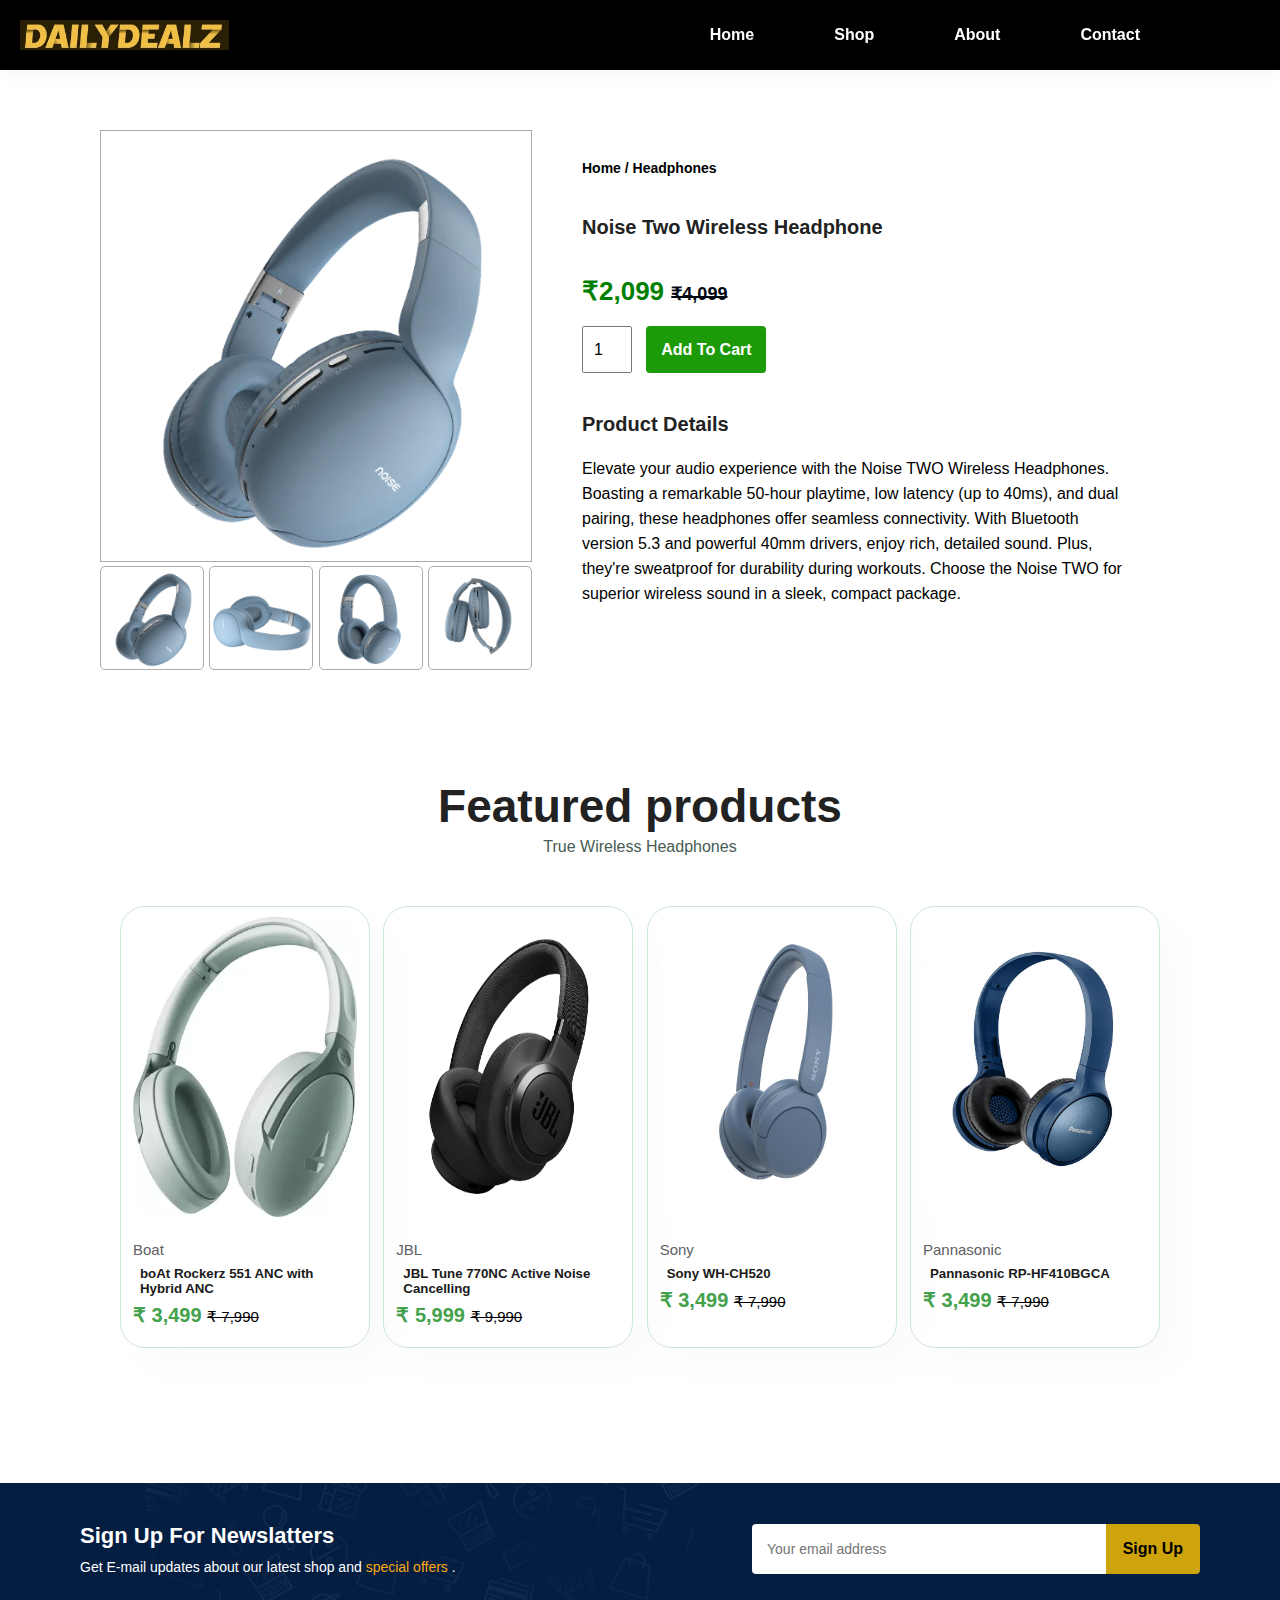
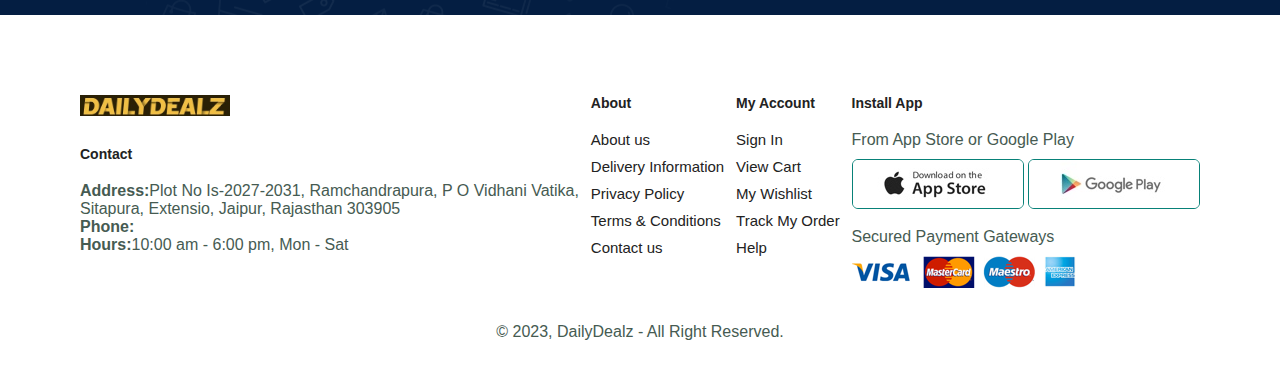
<file: sproduct.html>
<!DOCTYPE html>
<html lang="en">
<head>
    <meta charset="UTF-8">
    <meta name="viewport" content="width=device-width, initial-scale=1.0">
    <title>Shop-DailyDealz</title>
    <!-- <link rel="stylesheet" href="https://pro.fontawesome.com/releases/v5.10.0/css/all.min.css"/> -->
    <link rel="stylesheet" href="https://cdnjs.cloudflare.com/ajax/libs/font-awesome/6.4.2/css/all.min.css" integrity="sha512-z3gLpd7yknf1YoNbCzqRKc4qyor8gaKU1qmn+CShxbuBusANI9QpRohGBreCFkKxLhei6S9CQXFEbbKuqLg0DA==" crossorigin="anonymous" referrerpolicy="no-referrer" />

    <link rel="stylesheet" href="style.css">

</head>
<body>
    <section id="header">
        <img src="daily.jpg" alt="Company Logo" height="30px">

        <div>
            <ul id="navbar">
                <li><a href="index.html">Home</a></li>
                <li><a href="shop.html">Shop</a></li>
                <li><a href="about.html">About</a></li>
                <li><a href="contact.html">Contact</a></li>
                <!-- <li><a href="account.html">Account</a></li> -->
                <!-- <li><a href="cart.html"><i class="fa-regular fa-cart-shopping" style="color: #fba613;"></i></a></li> -->
                <li><a href="cart.html"><i class="fa-solid fa-cart-shopping fa-lg"></i></a></li>
            </ul>
        </div>
    </section>

    <section id="prodetail" class="section-p1" >
        <div class="single-pro-image">
            <img src="noisec2.jpg" width="100%"  id="main-image" style=" border: 0.5px solid rgb(177, 169, 169); ">
            <div class="small-img-group">
                <div class="small-image-coloumn">
                    <img src="noisec2.jpg" width="100%" height="" class="small-image-col">
                </div>
                <div class="small-image-coloumn">
                    <img src="noisec1.jpg" width="100%" class="small-image-col">
                </div>
                <div  class="small-image-coloumn">
                    <img src="noisec4.jpg" width="100%" class="small-image-col">
                </div>
                <div  class="small-image-coloumn">
                    <img src="noisec3.jpg" width="100%" class="small-image-col">
                </div>
                
            </div>
        </div>

        <div class="single-product-details">
            <h5 style="font-size: 14px;">Home / Headphones</h6>
            <h4>Noise Two Wireless Headphone</h4>
            <h2 style="color: green;">₹2,099  <del style="color: #010813; font-size: smaller;"><small >₹4,099</small></del></h2>
            <input type="number" value="1" max="10" min="1">
            <button class="normal">Add To Cart</button>

            <h4>Product Details</h4>
            <span>Elevate your audio experience with the Noise TWO Wireless Headphones. Boasting a remarkable 50-hour playtime, low latency (up to 40ms), and dual pairing, these headphones offer seamless connectivity. With Bluetooth version 5.3 and powerful 40mm drivers, enjoy rich, detailed sound. Plus, they're sweatproof for durability during workouts. Choose the Noise TWO for superior wireless sound in a sleek, compact package.</span>

                <!-- <ul style="padding-left: 40px;">
                <li>50-hour playtime.</li>
                <li>Low latency (up to 40ms).</li> 
                <li>Dual pairing.</li>
                <li>Bluetooth version: v5.3.</li> 
                <li>Driver Size: 40mm.</li> 
                <li>Sweat Proof.</li>
            </ul> -->
            
            
        </div>
    </section>

    <section id="product" class="section-p1">
        <h2>Featured products</h2>
        <p style="margin-bottom: 30px;">True Wireless Headphones</p>  

        <div class="pro-container" >
            <div class="pro">
                <img src="boat1.jpg" height="300px">
                <div class="des">
                    <span>Boat</span>
                    <h5>boAt Rockerz 551 ANC with Hybrid ANC</h5>
                    <h4>₹ 3,499  <del style="font-weight: 10; font-size: 15px; color: black;" >₹ 7,990</del> </h4>
                </div>
            </div>
            <div class="pro">
                <img src="jbl2.jpg" height="300px">
                <div class="des">
                    <span>JBL</span>
                    <h5>JBL Tune 770NC Active Noise Cancelling</h5>
                    <h4>₹ 5,999  <del style="font-weight: 10; font-size: 15px; color: black;" >₹ 9,990</del> </h4>
                </div>
            </div>
            <div class="pro">
                <img src="sony.jpg" height="300px">
                <div class="des">
                    <span>Sony</span>
                    <h5>Sony WH-CH520</h5>
                    <h4>₹ 3,499  <del style="font-weight: 10; font-size: 15px; color: black;" >₹ 7,990</del> </h4>
                </div>
            </div>
            <div class="pro">
                <img src="pannasonic.jpg" height="300px">
                <div class="des">
                    <span>Pannasonic</span>
                    <h5>Pannasonic RP-HF410BGCA</h5>
                    <h4>₹ 3,499  <del style="font-weight: 10; font-size: 15px; color: black;" >₹ 7,990</del> </h4>
                </div>
            </div>
         </div>
            
    </section>



    <section id="newslatter" class="section-p1 section-m1">
        <div class="newstext">
            <h4 style="padding-bottom: 10px;">Sign Up For Newslatters</h4>
            <p >Get E-mail updates about our latest shop and <span style="color: #fba613;">special offers</span> .</p>

        </div>

        <div class="form">
            <input type="email" placeholder="Your email address">
            <button><a href="" style="text-decoration: none; font-weight: bold; font-size: 16px; color: black;">Sign Up</a></button>
        </div>

    </section>

    <footer class="section-p1">
        <div class="col">
            <img src="daily.jpg" alt="" width="150px" style="margin-bottom: 30px;">
            <h4>Contact</h4>
            <p><strong>Address:</strong>Plot No Is-2027-2031, Ramchandrapura, P O Vidhani Vatika,<br> Sitapura, Extensio, Jaipur, Rajasthan 303905 </p>
            <p><strong>Phone:</strong></p>
            <p><strong>Hours:</strong>10:00 am - 6:00 pm, Mon - Sat </p>
            <div><br>
                <a href=""><i class="fa-brands fa-square-facebook fa-xl" style="color: #0e52c8;"></i></a>
                <a href=""><i class="fa-brands fa-linkedin fa-xl" style="color: #0b43a2;"></i></a>
                <a href=""><i class="fa-brands fa-square-x-twitter fa-xl" style="color: #010813;"></i></a>
                <a href=""><i class="fa-brands fa-square-instagram fa-xl" style="color: #e6148e;"></i></a>
                <a href=""><i class="fa-brands fa-square-whatsapp fa-xl" style="color: #15ca12;"></i></a>
                </div>
        </div>

        <div class="col">
         <h4>About</h4>
         <a href="">About us</a>
         <a href="">Delivery  Information</a>
         <a href="">Privacy Policy</a>
         <a href="">Terms & Conditions</a>   
         <a href="">Contact us</a>
        </div>

        <div class="col">
            <h4>My Account</h4>
            <a href="">Sign In</a>
            <a href="">View Cart </a>
            <a href="">My Wishlist</a>
            <a href="">Track My Order</a>   
            <a href="">Help</a>
        </div>

        <div class="col install">
            <h4>Install App</h4>
            <p>From App Store or Google Play</p>
            <div class="row">
                <img src="app.jpg" alt="">
                <img src="play.jpg" alt="">
            </div>
            <p>Secured Payment Gateways </p>
            <img src="pay.png" alt="">                          
        </div>

        <div style="width: 100%; text-align: center;">
            <p>© 2023, DailyDealz - All Right Reserved.</p>
        </div>


    </footer>

    <script>
        var MainImg = document.getElementById("main-image");
        var smalling = document.getElementsByClassName("small-image-col");

        smalling[0].onclick = function(){
            MainImg.src = smalling[0].src;
        }
        smalling[1].onclick = function(){
            MainImg.src = smalling[1].src;
        }
        smalling[2].onclick = function(){
            MainImg.src = smalling[2].src;
        }
        smalling[3].onclick = function(){
            MainImg.src = smalling[3].src;
        }
    </script>
</body>
</html>
</file>
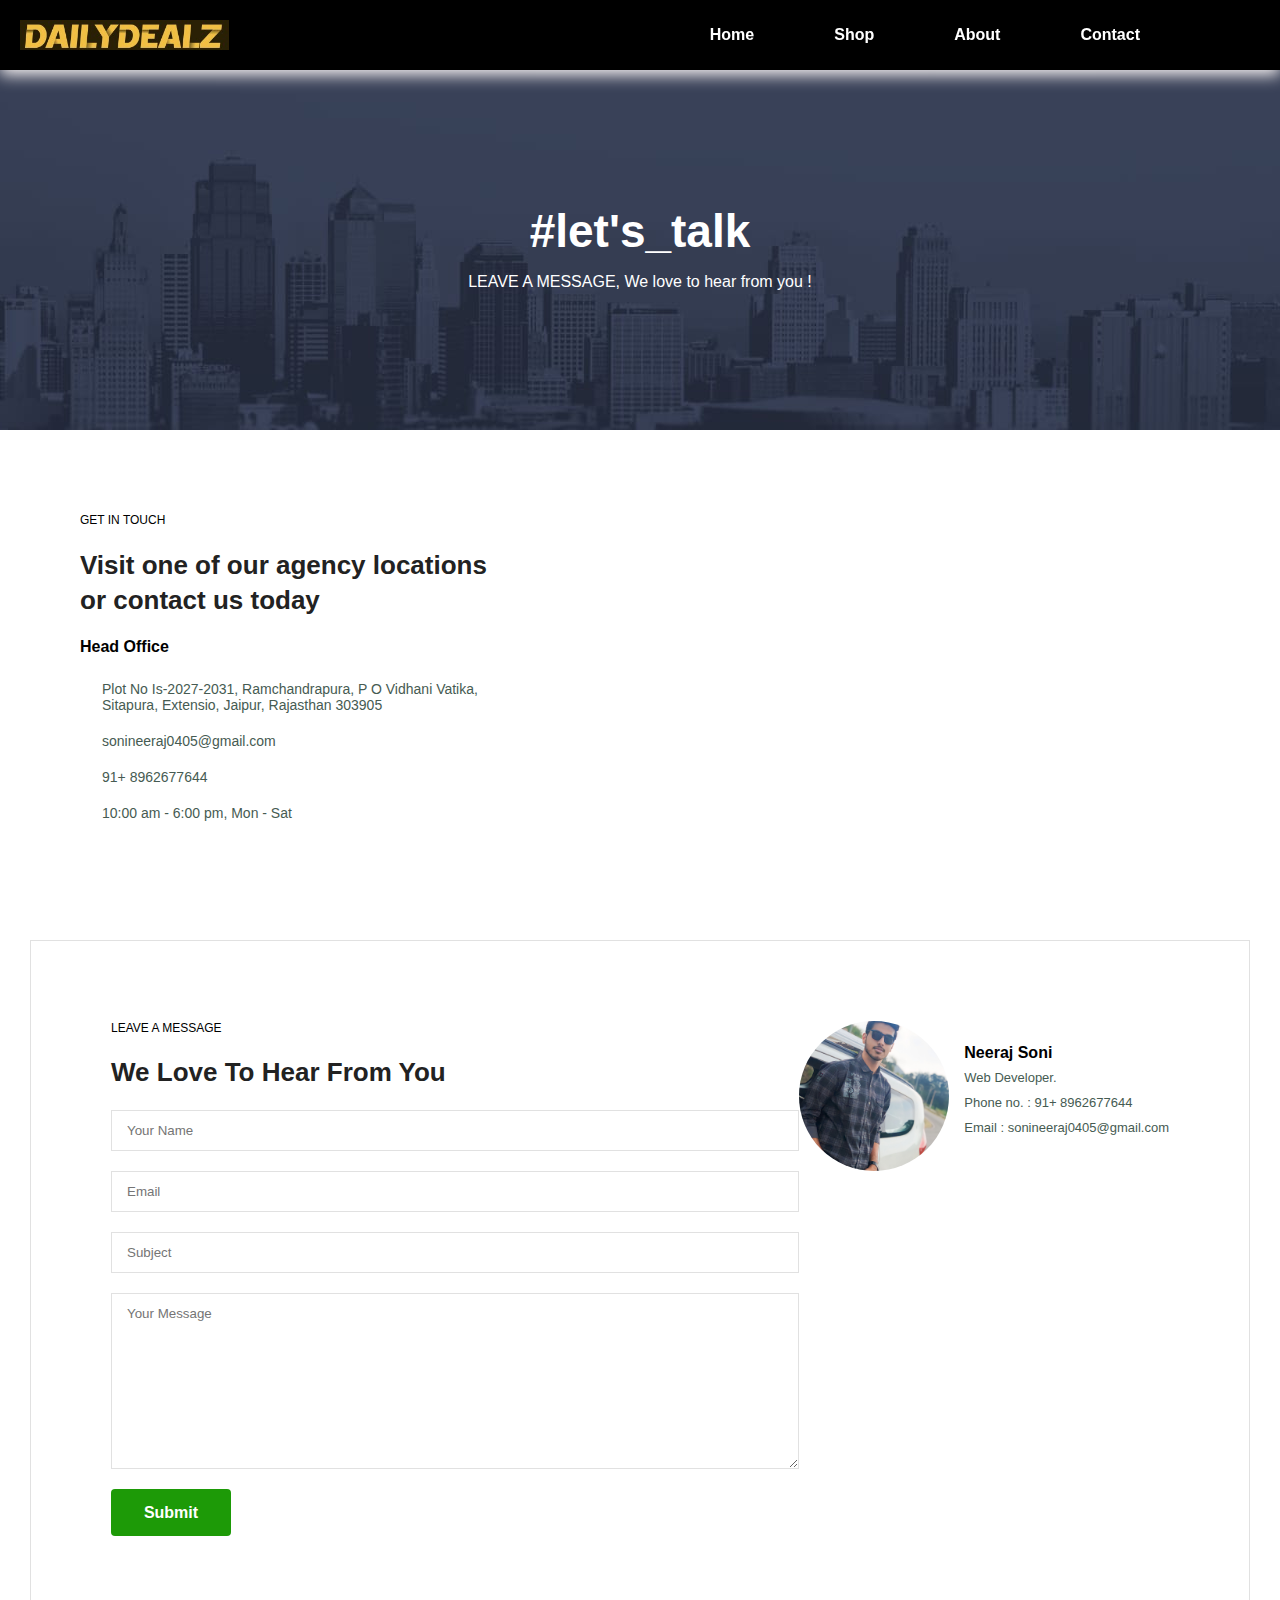
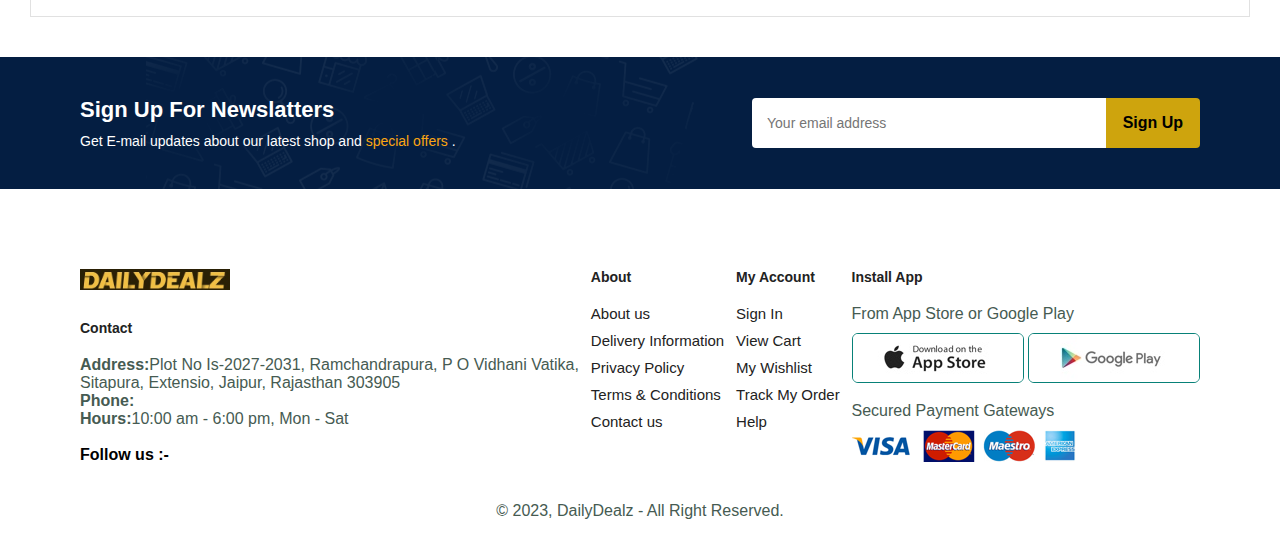
<file: DAILYDEALS/contact.html>
<!DOCTYPE html>
<html lang="en">

<head>
    <meta charset="UTF-8">
    <meta name="viewport" content="width=device-width, initial-scale=1.0">
    <title>Shop-DailyDealz</title>
    <!-- <link rel="stylesheet" href="https://pro.fontawesome.com/releases/v5.10.0/css/all.min.css"/> -->
    <link rel="stylesheet" href="https://cdnjs.cloudflare.com/ajax/libs/font-awesome/6.4.2/css/all.min.css"
        integrity="sha512-z3gLpd7yknf1YoNbCzqRKc4qyor8gaKU1qmn+CShxbuBusANI9QpRohGBreCFkKxLhei6S9CQXFEbbKuqLg0DA=="
        crossorigin="anonymous" referrerpolicy="no-referrer" />

    <link rel="stylesheet" href="style.css">

</head>

<body>
    <section id="header">
        <img src="daily.jpg" alt="Company Logo" height="30px">

        <div>
            <ul id="navbar">
                <li><a href="index.html">Home</a></li>
                <li><a href="shop.html">Shop</a></li>
                <li><a href="about.html">About</a></li>
                <li><a href="contact.html">Contact</a></li>
                <!-- <li><a href="account.html">Account</a></li> -->
                <!-- <li><a href="cart.html"><i class="fa-regular fa-cart-shopping" style="color: #fba613;"></i></a></li> -->
                <li><a href="cart.html"><i class="fa-solid fa-cart-shopping fa-lg"></i></a></li>
            </ul>
        </div>
    </section>

    <section id="Pageheader" class="about-header">
        <h2>#let's_talk</h2>
        <p>LEAVE A MESSAGE, We love to hear from you !</p>
    </section>

    <section id="contact-deatail" class="section-p1">
        <div class="detail">
            <span>GET IN TOUCH</span>
            <h2>Visit one of our agency locations or contact us today</h2>
            <h3>Head Office</h3>
            <div>
                <li>
                    <i class="fa-solid fa-map-location-dot fa-lg" style="color: #010813;"></i>
                    <p style="width: 430px">Plot No Is-2027-2031, Ramchandrapura, P O Vidhani Vatika,
                        Sitapura, Extensio, Jaipur, Rajasthan 303905</p>
                </li>
                <li>
                    <i class="fa-solid fa-envelope fa-lg" style="color: #010813;"></i>
                    <p>sonineeraj0405@gmail.com</p>
                </li>
                <li>
                    <i class="fa-solid fa-phone fa-lg" style="color: #01060e;"></i>
                    <p>91+ 8962677644</p>
                </li>
                <li>
                    <i class="fa-solid fa-clock fa-lg" style="color: #000205;"></i>
                    <p>10:00 am - 6:00 pm, Mon - Sat</p>
                </li>
            </div>
        </div>

        <div class="map">
            <iframe
                src="https://www.google.com/maps/embed?pb=!1m18!1m12!1m3!1d3549.56722364163!2d75.87499203343927!3d26.779762829876496!2m3!1f0!2f0!3f0!3m2!1i1024!2i768!4f13.1!3m3!1m2!1s0x396dc9d5c3d68749%3A0xa227c3f0db21d4fc!2sPoornima%20University!5e0!3m2!1sen!2sin!4v1700637820852!5m2!1sen!2sin"
                width="600" height="450" style="border:0;" allowfullscreen="" loading="lazy"
                referrerpolicy="no-referrer-when-downgrade"></iframe>
        </div>

    </section>

    <section id="form-detail">
        <form>
            <span>LEAVE A MESSAGE</span>
            <h2>We Love To Hear From You</h2>
            <input type="text" placeholder="Your Name">
            <input type="email" placeholder="Email">
            <input type="text" placeholder="Subject">
            <textarea name="" id="" cols="30" rows="10" placeholder="Your Message"></textarea>
            <button class="normal">Submit</button>
        </form>

        <div class="people">
            <div>
                <img src="neeraj.jpg" style="border-radius: 50%; height: 150px; width: 150px;" alt="">
                <p><span>Neeraj Soni</span>Web Developer. <br>Phone no. : 91+ 8962677644 <br>Email : sonineeraj0405@gmail.com</p>
            </div>
            <!-- <div>
                <img src="neeraj.jpg" style="border-radius: 50%; height: 150px; width: 150px;" alt="">
                <p><span>Neeraj Soni</span>Web Developer. <br>Phone no. : 91+ 8962677644 <br>Email : sonineeraj0405@gmail.com</p>
            </div>
            <div>
                <img src="neeraj.jpg" style="border-radius: 50%; height: 150px; width: 150px;" alt="">
                <p><span>Neeraj Soni</span>Web Developer. <br>Phone no. : 91+ 8962677644 <br>Email : sonineeraj0405@gmail.com</p>
            </div> -->
        </div>
    </section>

    <section id="newslatter" class="section-p1 section-m1">
        <div class="newstext">
            <h4 style="padding-bottom: 10px;">Sign Up For Newslatters</h4>
            <p>Get E-mail updates about our latest shop and <span style="color: #fba613;">special offers</span> .</p>

        </div>

        <div class="form">
            <input type="email" placeholder="Your email address">
            <button><a href="" style="text-decoration: none; font-weight: bold; font-size: 16px; color: black;">Sign
                    Up</a></button>
        </div>

    </section>

    <footer class="section-p1">
        <div class="col">
            <img src="daily.jpg" alt="" width="150px" style="margin-bottom: 30px;">
            <h4>Contact</h4>
            <p><strong>Address:</strong>Plot No Is-2027-2031, Ramchandrapura, P O Vidhani Vatika,<br> Sitapura,
                Extensio, Jaipur, Rajasthan 303905 </p>
            <p><strong>Phone:</strong></p>
            <p><strong>Hours:</strong>10:00 am - 6:00 pm, Mon - Sat </p>
            <div><br>
                <strong>Follow us :- </strong><br><br>
                <a href=""><i class="fa-brands fa-square-facebook fa-xl" style="color: #0e52c8;"></i></a>
                <a href=""><i class="fa-brands fa-linkedin fa-xl" style="color: #0b43a2;"></i></a>
                <a href=""><i class="fa-brands fa-square-x-twitter fa-xl" style="color: #010813;"></i></a>
                <a href=""><i class="fa-brands fa-square-instagram fa-xl" style="color: #e6148e;"></i></a>
                <a href=""><i class="fa-brands fa-square-whatsapp fa-xl" style="color: #15ca12;"></i></a>
            </div>
        </div>

        <div class="col">
            <h4>About</h4>
            <a href="">About us</a>
            <a href="">Delivery Information</a>
            <a href="">Privacy Policy</a>
            <a href="">Terms & Conditions</a>
            <a href="">Contact us</a>
        </div>

        <div class="col">
            <h4>My Account</h4>
            <a href="">Sign In</a>
            <a href="">View Cart </a>
            <a href="">My Wishlist</a>
            <a href="">Track My Order</a>
            <a href="">Help</a>
        </div>

        <div class="col install">
            <h4>Install App</h4>
            <p>From App Store or Google Play</p>
            <div class="row">
                <img src="app.jpg" alt="">
                <img src="play.jpg" alt="">
            </div>
            <p>Secured Payment Gateways </p>
            <img src="pay.png" alt="">
        </div>

        <div style="width: 100%; text-align: center;">
            <p>© 2023, DailyDealz - All Right Reserved.</p>
        </div>


    </footer>
</body>

</html>
</file>
<file: style.css>
*{
    margin: 0;
    padding: 0%;
    box-sizing: border-box;
    font-family: 'spartan',sans-serif;
}
h1{
    font-size: 50px;
    line-height: 64px;
    color: #222;
}
h2{
    font-size: 46px;
    line-height: 64px;
    color: #222;
}
h4{
    font-size: 20px;
    
    color: #222;
}
h6{
    font-weight: 700;
    font-size: 12px;
}
p{
    font-size: 16px;
    color: #465b52;
}
.section-p1{
    padding: 40px 80px;
}
.section-m1{
    margin: 40px 0;
}
body{
    width: 100%;
}

#header{
    display: flex;
    align-items: center;
    justify-content: space-between;
    background-color: black;
    padding: 20px;
    overflow: hidden;
    box-shadow: 0 5px 15px #faf5f5;
    /* z-index: 999; */
    position: sticky;
    top: 0;
    left: 0;
}



#navbar{
    list-style: none;
    display: flex;
    align-items: center;

}

#navbar li{
    padding: 0 20px;
    
}

#navbar li a{
    text-decoration: none;
    color: white;
    padding: 20px;
    font-size: 16px;
    font-weight: 600;
}

#navbar li a:hover{
    color: rgb(215, 218, 12);
}

#hero{
    background-image: url(headphone.jpg);
    background-repeat: no-repeat;
    background-size: cover ;
    height: 90vh ;
    width: 100%;
    padding: 0 80px;
    display: flex;
    flex-direction: column;
    align-items: flex-start;
    justify-content: center;
    
    
    
}

#hero h4{
    padding-bottom: 15px;
}

#hero h1{
    color: #088178
}

#hero button{
    background-image: url(button.png);
    
    
    background-color: transparent;
    font-size: 15px;
    font-weight: 600;
    color: #088178;
    border: 0;
    margin-top: 20px;
    /* margin-left: 20px; */
    padding: 7px 119px 6px 96px;
    cursor: pointer;
}
#feature {
    display: flex;
}

#feature .fe-box{
    width: 180px;
    text-align: center;
    margin: 20px;
    padding: 25px 15px;
    border: 5px rgb(11, 6, 1);
    box-shadow: 1px 2px 4px 7px #c3b2b24d;
    border-radius: 4px;
}

#feature .fe-box:hover { 
    box-shadow: 5px 5px 5px 5px rgba(31, 27, 4, 0.3);
}

#feature .fe-box h6{
    background-color: #fddde4;
    color: #088178;
    margin-top: 5px;
    padding-top: 3px;
    padding-left: 5px;
    padding-right: 5px;
    padding-bottom: 4px;
    border-radius: 2px;
    display: inline-block;

    
}

#product .pro-container{
    display: flex;
    justify-content: space-between;
    flex-wrap: wrap;
    padding: 20px;
    margin: 20px;
    
}

#product{
    text-align: center;
}

#product .pro{
    width: 23%;
    min-width: 250px;
    padding: 10px 12px;
    border: 1px solid #cce7d0;
    border-radius: 25px;
    box-shadow: 20px 20px 30px rgba(225, 219, 219, 0.1);
    cursor: pointer;
}

#product .pro img{
    width: 100%;
    border-radius: 20px;
    margin-bottom: 10px;
}

#product .pro:hover{
    box-shadow: 0px 0px 5px 5px rgba(31, 27, 4, 0.3);
}

#product .pro .des{
    text-align: start;
    padding: 10px 0;
}

#product .pro .des span{
    color: #606063;
    font-size: 15px;
}

#product .pro .des h5{
    padding: 7px;
    
    color: #1a1a1a;
}

#product .pro .des h4{
    color:#44a14c;
}

.pro{
    margin-bottom: 15px ;
}

#banner{
    background-image: url(banner1.jpg);
    background-size: cover;
    background-position: center;
    justify-self: center;
    width: 100%;
    height: 40vh;

}

#banner button{
    margin-left:1020px ;
    margin-top: 200px ;
    border: none;
    background-color: white;
    padding: 7px;
    border-radius: 2px;
     
}

#banner button:hover{
    cursor: pointer; 
    background-color: #cea40d;
    /* transition: ; */
}

#newslatter {
    display: flex;
    flex-wrap: wrap;
    justify-content: space-between;
    align-items: center;
    background-image: url(b14.png);
    background-position: 20% 30%;
    background-repeat: no-repeat;
    background-color: #041e42;
}

#newslatter h4 {
    font-size: 22px;
    font-weight: 700;
    color: white;
}

#newslatter p {
    font-size: 14px;
    font-weight: 600px;
    color: white;
}

#newslatter input{
    height: 3.125rem;
    padding-left: 14px;
    font-size: 14px;
    width: 100%;
    border: 1px solid transparent;
    border-radius: 4px;
    outline: none;
    border-top-right-radius: 0;
    border-bottom-right-radius: 0;
} 

#newslatter button{
    height: 3.125rem;
    
    width: 120px;
    font-size: 14px;
    /* width: 100%; */
    border: 1px solid transparent;
    border-radius: 4px;
    outline: none;
    background-color:#cea40d ;
    border-top-left-radius: 0;
    border-bottom-left-radius: 0;
}

#newslatter .form {
    display: flex;
    width: 40%;
}

footer{
    display: flex;
    flex-wrap: wrap;
    justify-content: space-between;
}

footer .col {
    display: flex;
    flex-direction: column;
    align-items: flex-start;
    margin-bottom: 20px;
}

footer h4{
    font-size: 14px;
    padding-bottom: 20px;
}

/* footer p{
    font-size: 13px;
    
} */

footer a{
    font-size: 15px;
    margin-bottom: 10px;
    text-decoration: none;
    color: #222;
}

footer .install .row img {
    border: 1px solid #088178;
    border-radius: 6px;
}

footer .install img{
    margin: 10px 0 15px 0;
}

footer a:hover{
    color: #088178;
}

/* shop-page */

#page-header{
    background-image: url(b1.jpg);
    width: 100%;
    height: 40vh;
    display: flex;
    justify-content: center;
    text-align: center;
    flex-direction: column;
}

#page-header h2,
#page-header p{
    color: white;
}

#pagination{
    text-align: center;
}

#pagination a{
    text-decoration: none;
    background-color: #088178;
    padding: 15px;
    color: white;
    font-weight: 700;
    border-radius: 4px;
}

/* single product */

#prodetail{
    display: flex;
    margin: 20px;
}

#prodetail .single-pro-image{
    width: 40%;
    margin-right: 50px;

}

.small-img-group{
    display: flex;
    justify-content: space-between;
}

.small-image-coloumn{
    flex-basis: 24%;
}

.small-image-col{
    cursor: pointer;
    border: 0.5px solid rgb(177, 169, 169);
    border-radius: 5px;
}

#prodetail .single-product-details{
    width: 50%;
    padding-top: 30px;
}

#prodetail .single-product-details h4{
    padding: 40px 0px 20px 0px;
}

#prodetail .single-product-details h2{
    font-size: 26px;
}

#prodetail .single-product-details input{
   width: 50px;
   height: 47px;
   padding-left: 10px;
   font-size: 16px;
   margin-right: 10px;
}

#prodetail .single-product-details input:focus{
    outline: none;
}

.normal{
    width: 120px;
    height: 47px;
    font-weight: 750;
    font-size: 16px;
    border: none;
    color: white;
    background-color: #1d9a07;
    padding: 7px;
    border-radius: 4px;
    cursor: pointer;
}

#prodetail .single-product-details span{
    line-height: 25px;
}

/* About Page */

#Pageheader {
    background-image: url(know.jpg);
    width: 100%;
    height: 40vh;
    display: flex;
    justify-content: center;
    text-align: center;
    flex-direction: column;
}


#Pageheader h2,
#Pageheader p{
    color: white;
    padding-bottom: 10px;
}

#about-head {
    display: flex;
    align-items: center;
}

#about-head img{
    width: 50%;
    height: auto;
}

#about-head div{
    margin: 40px ;
}

/* Contact Page */

#contact-deatail{
    display: flex;
    align-items: center;
    justify-content: space-between;
}

#contact-deatail .detail{
    width: 40%;
}

#contact-deatail .detail span,
#form-detail span{
    font-size: 12px;
}

#contact-deatail .detail h2,
#form-detail h2{
    font-size: 26px;
    line-height: 35px;
    padding: 20px 0;   
     width: 430px;

}

#contact-deatail .detail h3{
    font-size: 16px;
    padding-bottom: 15px;
}

#contact-deatail .detail li{
    display: flex;
    list-style: none;
    font-size: 14px;
    padding: 10px 0;
}

#contact-deatail .detail li i{
    padding-right: 22px;
    font-size: 14px;
    padding-top: 8px;
    /* line-height: 1.05em; */
}

#contact-deatail .detail li p{
    margin: 0;
    font-size: 14px;
}

#contact-deatail .map{
    width: 55%;
    height: 400px;
} 

#contact-deatail .map iframe{
    width: 100%;
    height: 100%;
} 

#form-detail form{
    display: flex;
    flex-direction: column;
    align-items: flex-start;
    width: 65%;
}

#form-detail form input,
#form-detail form textarea{
    width: 100%;
    padding: 12px 15px;
    outline: none;
    margin-bottom: 20px;
    border: 1px solid #e1e1e1;
}

#form-detail .people div{
    padding-bottom: 25px;
    display: flex;
    align-items: flex-start;
}

#form-detail .people div img{
    object-fit: cover;
    margin-right: 15px;
}

#form-detail .people div p{
    margin: 0;
    font-size: 13px;
    line-height: 25px;
    margin-top: 19px;
}

#form-detail .people div p span{
    display: block;
    font-size: 16px;
    font-weight: 600;
    color: black;
}

#form-detail {
    display: flex;
    justify-content: space-between;
    margin: 30px;
    padding: 80px;
    border: 1px solid #e1e1e1;
}

/* CART PAGE */

#cart table th td{
    border: 1px solid #e1e1e1;
    border-right: none;
    border-left: none;
}

#cart table {
    width: 100%;
    border-collapse: collapse;
    table-layout: fixed;
    white-space: nowrap;
}

#cart table td:nth-child(1){
    width: 100px;
    text-align: center;
}

#cart table td:nth-child(2){
    width: 150px;
    text-align: center;
}

#cart table td:nth-child(3){
    width: 250px;
    text-align: center;
}

#cart table td:nth-child(4),
#cart table td:nth-child(5),
#cart table td:nth-child(6){
    width: 150px;
    text-align: center;
}

#cart table td:nth-child(5) input{
    width: 70px;
    padding: 10px 5px 10px 15px ;
}

#cart table thead {
    border: 1px solid #e2e9e1;
    border-left: none;
    border-right: none;
}

#cart table thead td{
    font-size: 13px;
    font-weight: 700;
    padding: 18px 0;
}

#cart table tbody tr td{
    padding-top: 15px;
}

.normaly{
    font-weight: 700;
    font-size: 16px;
    border: none;
    color: white;
    background-color: #088178;
    padding: 12px 20px;
    border-radius: 4px;
    cursor: pointer;
}

#cart-add{
    display: flex;
    justify-content: space-between;

}

#coupon{
    width: 50%;
    margin-bottom: 30px;
}

#coupon input{
    /* height: 37px; */
    width: 60%;
    padding:12px 15px ;
    outline: none;
    margin-right: 10px;
}

#coupon h3,
#subtotal h3{
    padding-bottom: 15px;
}

#subtotal table {
    border-collapse: collapse;
    width: 100%;
    margin-bottom: 20px;
}

#subtotal table td{
    width: 50%;
    border: 1px solid #e2e9e1;
    padding: 10px;
    font-size: 13px;
}

#subtotal{
    width: 50%;
    margin-bottom: 30px;
    border: 1px solid #e2e9e1;
    padding: 30px;

}

/* luxury page */

#luxury-page{
    background-image: url(photo.mp4);
    width: 100%;
    height: auto;
}
</file>
<file: DAILYDEALS/style.css>
*{
    margin: 0;
    padding: 0%;
    box-sizing: border-box;
    font-family: 'spartan',sans-serif;
}
h1{
    font-size: 50px;
    line-height: 64px;
    color: #222;
}
h2{
    font-size: 46px;
    line-height: 64px;
    color: #222;
}
h4{
    font-size: 20px;
    
    color: #222;
}
h6{
    font-weight: 700;
    font-size: 12px;
}
p{
    font-size: 16px;
    color: #465b52;
}
.section-p1{
    padding: 40px 80px;
}
.section-m1{
    margin: 40px 0;
}
body{
    width: 100%;
}

#header{
    display: flex;
    align-items: center;
    justify-content: space-between;
    background-color: black;
    padding: 20px;
    overflow: hidden;
    box-shadow: 0 5px 15px #faf5f5;
    /* z-index: 999; */
    position: sticky;
    top: 0;
    left: 0;
}



#navbar{
    list-style: none;
    display: flex;
    align-items: center;

}

#navbar li{
    padding: 0 20px;
    
}

#navbar li a{
    text-decoration: none;
    color: white;
    padding: 20px;
    font-size: 16px;
    font-weight: 600;
}

#navbar li a:hover{
    color: rgb(215, 218, 12);
}

#hero{
    background-image: url(headphone.jpg);
    background-repeat: no-repeat;
    background-size: cover ;
    height: 90vh ;
    width: 100%;
    padding: 0 80px;
    display: flex;
    flex-direction: column;
    align-items: flex-start;
    justify-content: center;
    
    
    
}

#hero h4{
    padding-bottom: 15px;
}

#hero h1{
    color: #088178
}

#hero button{
    background-image: url(button.png);
    
    
    background-color: transparent;
    font-size: 15px;
    font-weight: 600;
    color: #088178;
    border: 0;
    margin-top: 20px;
    /* margin-left: 20px; */
    padding: 7px 119px 6px 96px;
    cursor: pointer;
}
#feature {
    display: flex;
}

#feature .fe-box{
    width: 180px;
    text-align: center;
    margin: 20px;
    padding: 25px 15px;
    border: 5px rgb(11, 6, 1);
    box-shadow: 1px 2px 4px 7px #c3b2b24d;
    border-radius: 4px;
}

#feature .fe-box:hover { 
    box-shadow: 5px 5px 5px 5px rgba(31, 27, 4, 0.3);
}

#feature .fe-box h6{
    background-color: #fddde4;
    color: #088178;
    margin-top: 5px;
    padding-top: 3px;
    padding-left: 5px;
    padding-right: 5px;
    padding-bottom: 4px;
    border-radius: 2px;
    display: inline-block;

    
}

#product .pro-container{
    display: flex;
    justify-content: space-between;
    flex-wrap: wrap;
    padding: 20px;
    margin: 20px;
    
}

#product{
    text-align: center;
}

#product .pro{
    width: 23%;
    min-width: 250px;
    padding: 10px 12px;
    border: 1px solid #cce7d0;
    border-radius: 25px;
    box-shadow: 20px 20px 30px rgba(225, 219, 219, 0.1);
    cursor: pointer;
}

#product .pro img{
    width: 100%;
    border-radius: 20px;
    margin-bottom: 10px;
}

#product .pro:hover{
    box-shadow: 0px 0px 5px 5px rgba(31, 27, 4, 0.3);
}

#product .pro .des{
    text-align: start;
    padding: 10px 0;
}

#product .pro .des span{
    color: #606063;
    font-size: 15px;
}

#product .pro .des h5{
    padding: 7px;
    
    color: #1a1a1a;
}

#product .pro .des h4{
    color:#44a14c;
}

.pro{
    margin-bottom: 15px ;
}

#banner{
    background-image: url(banner1.jpg);
    background-size: cover;
    background-position: center;
    justify-self: center;
    width: 100%;
    height: 40vh;

}

#banner button{
    margin-left:1020px ;
    margin-top: 200px ;
    border: none;
    background-color: white;
    padding: 7px;
    border-radius: 2px;
     
}

#banner button:hover{
    cursor: pointer; 
    background-color: #cea40d;
    /* transition: ; */
}

#newslatter {
    display: flex;
    flex-wrap: wrap;
    justify-content: space-between;
    align-items: center;
    background-image: url(b14.png);
    background-position: 20% 30%;
    background-repeat: no-repeat;
    background-color: #041e42;
}

#newslatter h4 {
    font-size: 22px;
    font-weight: 700;
    color: white;
}

#newslatter p {
    font-size: 14px;
    font-weight: 600px;
    color: white;
}

#newslatter input{
    height: 3.125rem;
    padding-left: 14px;
    font-size: 14px;
    width: 100%;
    border: 1px solid transparent;
    border-radius: 4px;
    outline: none;
    border-top-right-radius: 0;
    border-bottom-right-radius: 0;
} 

#newslatter button{
    height: 3.125rem;
    
    width: 120px;
    font-size: 14px;
    /* width: 100%; */
    border: 1px solid transparent;
    border-radius: 4px;
    outline: none;
    background-color:#cea40d ;
    border-top-left-radius: 0;
    border-bottom-left-radius: 0;
}

#newslatter .form {
    display: flex;
    width: 40%;
}

footer{
    display: flex;
    flex-wrap: wrap;
    justify-content: space-between;
}

footer .col {
    display: flex;
    flex-direction: column;
    align-items: flex-start;
    margin-bottom: 20px;
}

footer h4{
    font-size: 14px;
    padding-bottom: 20px;
}

/* footer p{
    font-size: 13px;
    
} */

footer a{
    font-size: 15px;
    margin-bottom: 10px;
    text-decoration: none;
    color: #222;
}

footer .install .row img {
    border: 1px solid #088178;
    border-radius: 6px;
}

footer .install img{
    margin: 10px 0 15px 0;
}

footer a:hover{
    color: #088178;
}

/* shop-page */

#page-header{
    background-image: url(b1.jpg);
    width: 100%;
    height: 40vh;
    display: flex;
    justify-content: center;
    text-align: center;
    flex-direction: column;
}

#page-header h2,
#page-header p{
    color: white;
}

#pagination{
    text-align: center;
}

#pagination a{
    text-decoration: none;
    background-color: #088178;
    padding: 15px;
    color: white;
    font-weight: 700;
    border-radius: 4px;
}

/* single product */

#prodetail{
    display: flex;
    margin: 20px;
}

#prodetail .single-pro-image{
    width: 40%;
    margin-right: 50px;

}

.small-img-group{
    display: flex;
    justify-content: space-between;
}

.small-image-coloumn{
    flex-basis: 24%;
}

.small-image-col{
    cursor: pointer;
    border: 0.5px solid rgb(177, 169, 169);
    border-radius: 5px;
}

#prodetail .single-product-details{
    width: 50%;
    padding-top: 30px;
}

#prodetail .single-product-details h4{
    padding: 40px 0px 20px 0px;
}

#prodetail .single-product-details h2{
    font-size: 26px;
}

#prodetail .single-product-details input{
   width: 50px;
   height: 47px;
   padding-left: 10px;
   font-size: 16px;
   margin-right: 10px;
}

#prodetail .single-product-details input:focus{
    outline: none;
}

.normal{
    width: 120px;
    height: 47px;
    font-weight: 750;
    font-size: 16px;
    border: none;
    color: white;
    background-color: #1d9a07;
    padding: 7px;
    border-radius: 4px;
    cursor: pointer;
}

#prodetail .single-product-details span{
    line-height: 25px;
}

/* About Page */

#Pageheader {
    background-image: url(know.jpg);
    width: 100%;
    height: 40vh;
    display: flex;
    justify-content: center;
    text-align: center;
    flex-direction: column;
}


#Pageheader h2,
#Pageheader p{
    color: white;
    padding-bottom: 10px;
}

#about-head {
    display: flex;
    align-items: center;
}

#about-head img{
    width: 50%;
    height: auto;
}

#about-head div{
    margin: 40px ;
}

/* Contact Page */

#contact-deatail{
    display: flex;
    align-items: center;
    justify-content: space-between;
}

#contact-deatail .detail{
    width: 40%;
}

#contact-deatail .detail span,
#form-detail span{
    font-size: 12px;
}

#contact-deatail .detail h2,
#form-detail h2{
    font-size: 26px;
    line-height: 35px;
    padding: 20px 0;   
     width: 430px;

}

#contact-deatail .detail h3{
    font-size: 16px;
    padding-bottom: 15px;
}

#contact-deatail .detail li{
    display: flex;
    list-style: none;
    font-size: 14px;
    padding: 10px 0;
}

#contact-deatail .detail li i{
    padding-right: 22px;
    font-size: 14px;
    padding-top: 8px;
    /* line-height: 1.05em; */
}

#contact-deatail .detail li p{
    margin: 0;
    font-size: 14px;
}

#contact-deatail .map{
    width: 55%;
    height: 400px;
} 

#contact-deatail .map iframe{
    width: 100%;
    height: 100%;
} 

#form-detail form{
    display: flex;
    flex-direction: column;
    align-items: flex-start;
    width: 65%;
}

#form-detail form input,
#form-detail form textarea{
    width: 100%;
    padding: 12px 15px;
    outline: none;
    margin-bottom: 20px;
    border: 1px solid #e1e1e1;
}

#form-detail .people div{
    padding-bottom: 25px;
    display: flex;
    align-items: flex-start;
}

#form-detail .people div img{
    object-fit: cover;
    margin-right: 15px;
}

#form-detail .people div p{
    margin: 0;
    font-size: 13px;
    line-height: 25px;
    margin-top: 19px;
}

#form-detail .people div p span{
    display: block;
    font-size: 16px;
    font-weight: 600;
    color: black;
}

#form-detail {
    display: flex;
    justify-content: space-between;
    margin: 30px;
    padding: 80px;
    border: 1px solid #e1e1e1;
}

/* CART PAGE */

#cart table th td{
    border: 1px solid #e1e1e1;
    border-right: none;
    border-left: none;
}

#cart table {
    width: 100%;
    border-collapse: collapse;
    table-layout: fixed;
    white-space: nowrap;
}

#cart table td:nth-child(1){
    width: 100px;
    text-align: center;
}

#cart table td:nth-child(2){
    width: 150px;
    text-align: center;
}

#cart table td:nth-child(3){
    width: 250px;
    text-align: center;
}

#cart table td:nth-child(4),
#cart table td:nth-child(5),
#cart table td:nth-child(6){
    width: 150px;
    text-align: center;
}

#cart table td:nth-child(5) input{
    width: 70px;
    padding: 10px 5px 10px 15px ;
}

#cart table thead {
    border: 1px solid #e2e9e1;
    border-left: none;
    border-right: none;
}

#cart table thead td{
    font-size: 13px;
    font-weight: 700;
    padding: 18px 0;
}

#cart table tbody tr td{
    padding-top: 15px;
}

.normaly{
    font-weight: 700;
    font-size: 16px;
    border: none;
    color: white;
    background-color: #088178;
    padding: 12px 20px;
    border-radius: 4px;
    cursor: pointer;
}

#cart-add{
    display: flex;
    justify-content: space-between;

}

#coupon{
    width: 50%;
    margin-bottom: 30px;
}

#coupon input{
    /* height: 37px; */
    width: 60%;
    padding:12px 15px ;
    outline: none;
    margin-right: 10px;
}

#coupon h3,
#subtotal h3{
    padding-bottom: 15px;
}

#subtotal table {
    border-collapse: collapse;
    width: 100%;
    margin-bottom: 20px;
}

#subtotal table td{
    width: 50%;
    border: 1px solid #e2e9e1;
    padding: 10px;
    font-size: 13px;
}

#subtotal{
    width: 50%;
    margin-bottom: 30px;
    border: 1px solid #e2e9e1;
    padding: 30px;

}

/* luxury page */

#luxury-page{
    background-image: url(photo.mp4);
    width: 100%;
    height: auto;
}
</file>
